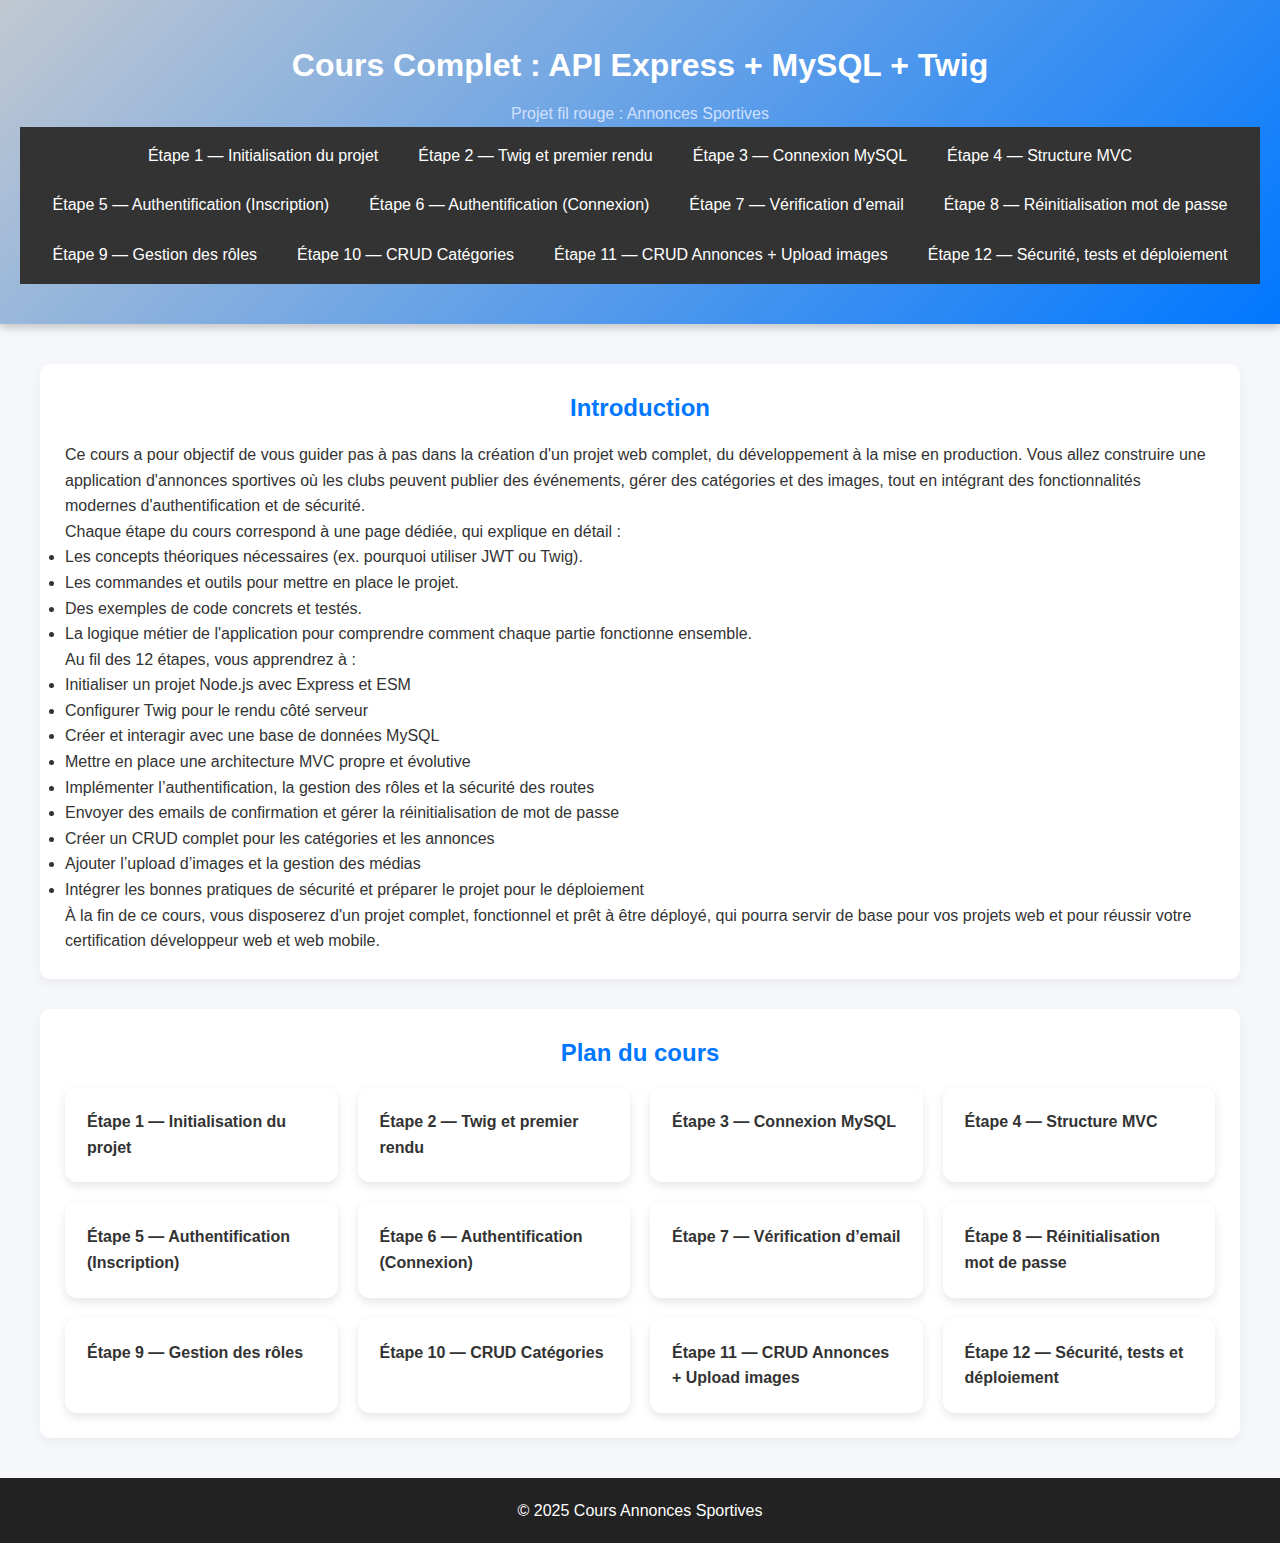
<file: index.html>
<!DOCTYPE html>
<html lang="fr">
<head>
  <meta charset="UTF-8">
  <meta name="viewport" content="width=device-width, initial-scale=1.0">
  <title>Cours Annonces Sportives — Introduction</title>
  <link rel="stylesheet" href="css/style.css">
</head>
<body>
  <header>
    <h1>Cours Complet : API Express + MySQL + Twig</h1>
    <p>Projet fil rouge : Annonces Sportives</p>
    <nav class="navbar">
  <a href="01-initialisation.html">Étape 1 — Initialisation du projet</a>
        <a href="02-twig.html">Étape 2 — Twig et premier rendu</a>
        <a href="03-mysql.html">Étape 3 — Connexion MySQL</a>
        <a href="04-mvc.html">Étape 4 — Structure MVC</a>
        <a href="05-auth-inscription.html">Étape 5 — Authentification (Inscription)</a>
        <a href="06-auth-connexion.html">Étape 6 — Authentification (Connexion)</a>
        <a href="07-verification-email.html">Étape 7 — Vérification d’email</a>
        <a href="08-reset-password.html">Étape 8 — Réinitialisation mot de passe</a>
        <a href="09-gestion-roles.html">Étape 9 — Gestion des rôles</a>
        <a href="10-crud-categories.html">Étape 10 — CRUD Catégories</a>
        <a href="11-crud-annonces.html">Étape 11 — CRUD Annonces + Upload images</a>
        <a href="12-securite-tests-deploiement.html">Étape 12 — Sécurité, tests et déploiement</a>
  </nav>
  </header>

  <main>
    <section class="introduction">
      <h2>Introduction</h2>
      <p>
        Ce cours a pour objectif de vous guider pas à pas dans la création d'un projet web complet,
        du développement à la mise en production. Vous allez construire une application d'annonces
        sportives où les clubs peuvent publier des événements, gérer des catégories et des images,
        tout en intégrant des fonctionnalités modernes d'authentification et de sécurité.
      </p>
      <p>
        Chaque étape du cours correspond à une page dédiée, qui explique en détail :
      </p>
      <ul>
        <li>Les concepts théoriques nécessaires (ex. pourquoi utiliser JWT ou Twig).</li>
        <li>Les commandes et outils pour mettre en place le projet.</li>
        <li>Des exemples de code concrets et testés.</li>
        <li>La logique métier de l'application pour comprendre comment chaque partie fonctionne ensemble.</li>
      </ul>
      <p>
        Au fil des 12 étapes, vous apprendrez à :
      </p>
      <ul>
        <li>Initialiser un projet Node.js avec Express et ESM</li>
        <li>Configurer Twig pour le rendu côté serveur</li>
        <li>Créer et interagir avec une base de données MySQL</li>
        <li>Mettre en place une architecture MVC propre et évolutive</li>
        <li>Implémenter l’authentification, la gestion des rôles et la sécurité des routes</li>
        <li>Envoyer des emails de confirmation et gérer la réinitialisation de mot de passe</li>
        <li>Créer un CRUD complet pour les catégories et les annonces</li>
        <li>Ajouter l’upload d’images et la gestion des médias</li>
        <li>Intégrer les bonnes pratiques de sécurité et préparer le projet pour le déploiement</li>
      </ul>
      <p>
        À la fin de ce cours, vous disposerez d'un projet complet, fonctionnel et prêt à être déployé,
        qui pourra servir de base pour vos projets web et pour réussir votre certification développeur
        web et web mobile.
      </p>
    </section>

    <section class="plan">
      <h2>Plan du cours</h2>
      <div class="grid">
        <a href="01-initialisation.html" class="card">Étape 1 — Initialisation du projet</a>
        <a href="02-twig.html" class="card">Étape 2 — Twig et premier rendu</a>
        <a href="03-mysql.html" class="card">Étape 3 — Connexion MySQL</a>
        <a href="04-mvc.html" class="card">Étape 4 — Structure MVC</a>
        <a href="05-auth-inscription.html" class="card">Étape 5 — Authentification (Inscription)</a>
        <a href="06-auth-connexion.html" class="card">Étape 6 — Authentification (Connexion)</a>
        <a href="07-verification-email.html" class="card">Étape 7 — Vérification d’email</a>
        <a href="08-reset-password.html" class="card">Étape 8 — Réinitialisation mot de passe</a>
        <a href="09-roles.html" class="card">Étape 9 — Gestion des rôles</a>
        <a href="10-crud-categories.html" class="card">Étape 10 — CRUD Catégories</a>
        <a href="11-crud-annonces.html" class="card">Étape 11 — CRUD Annonces + Upload images</a>
        <a href="12-securite-tests-deploiement.html" class="card">Étape 12 — Sécurité, tests et déploiement</a>
      </div>
    </section>
  </main>

  <footer>
    <p>&copy; 2025 Cours Annonces Sportives</p>
  </footer>

  <script src="js/app.js"></script>
</body>
</html>
</file>
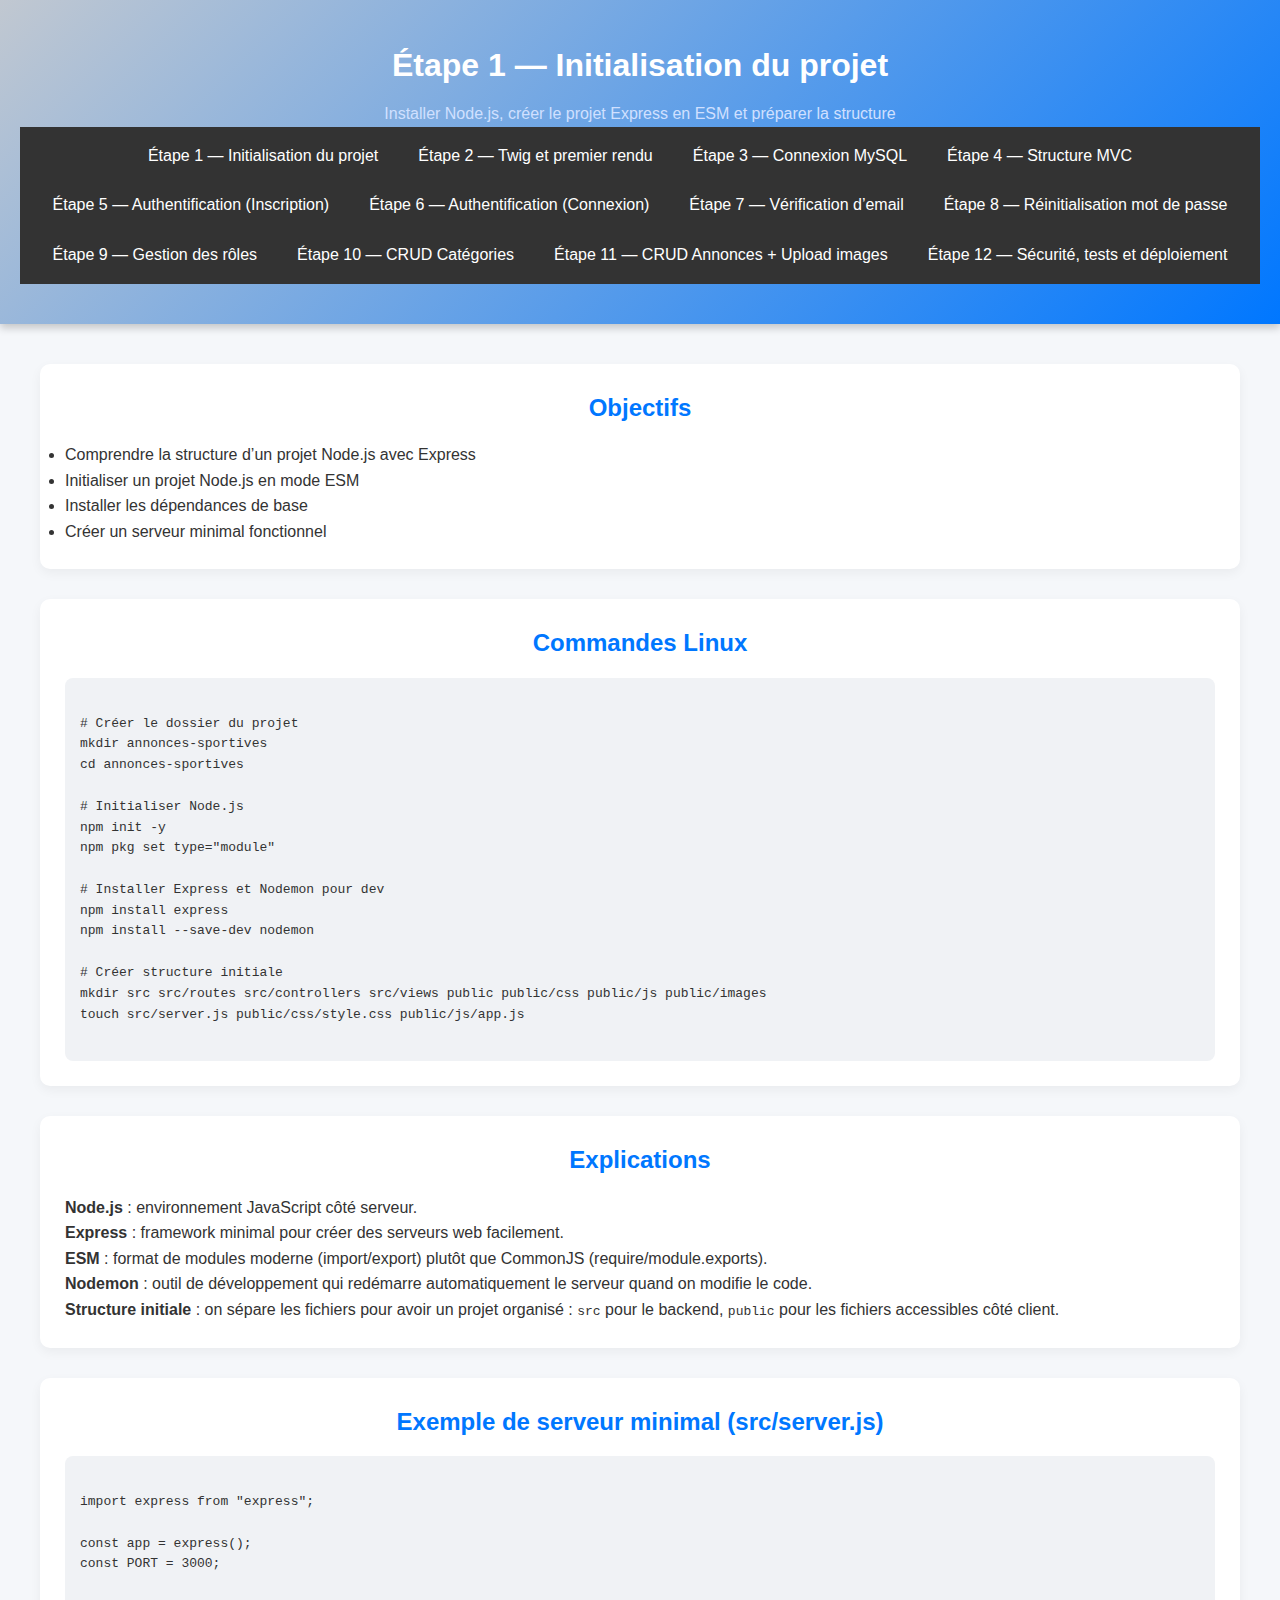
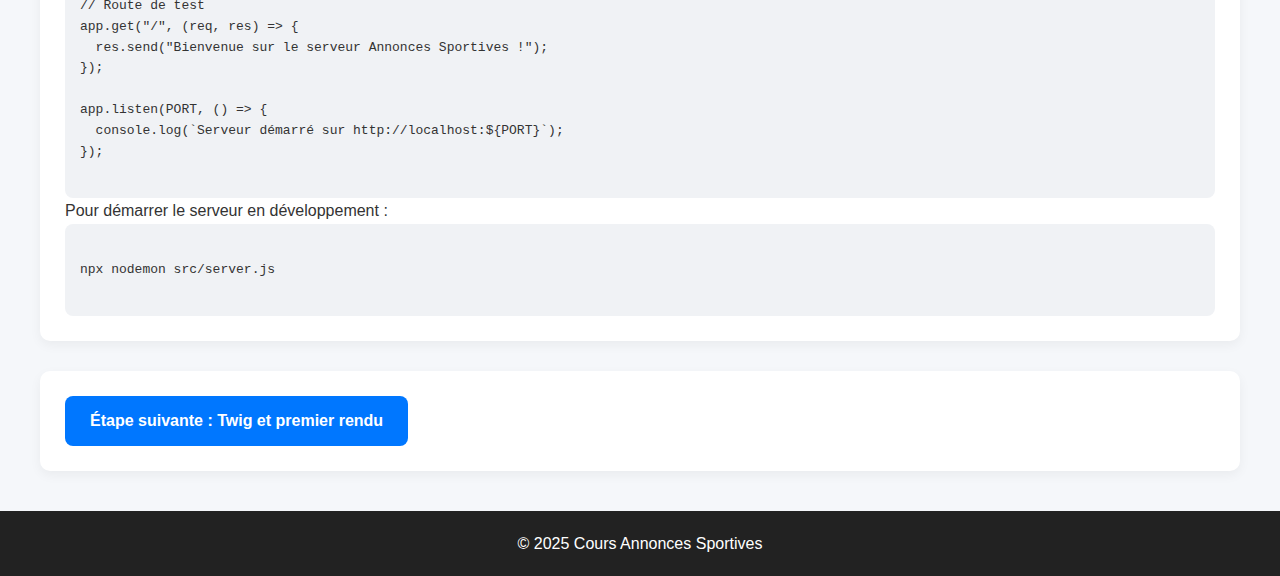
<file: 01-initialisation.html>
<!DOCTYPE html>
<html lang="fr">
<head>
  <meta charset="UTF-8">
  <meta name="viewport" content="width=device-width, initial-scale=1.0">
  <title>Étape 1 — Initialisation du projet</title>
  <link rel="stylesheet" href="css/style.css">
</head>
<body>
  <header>
    <h1>Étape 1 — Initialisation du projet</h1>
    <p>Installer Node.js, créer le projet Express en ESM et préparer la structure</p>
  
  <nav class="navbar">
  <a href="01-initialisation.html">Étape 1 — Initialisation du projet</a>
        <a href="02-twig.html">Étape 2 — Twig et premier rendu</a>
        <a href="03-mysql.html">Étape 3 — Connexion MySQL</a>
        <a href="04-mvc.html">Étape 4 — Structure MVC</a>
        <a href="05-auth-inscription.html">Étape 5 — Authentification (Inscription)</a>
        <a href="06-auth-connexion.html">Étape 6 — Authentification (Connexion)</a>
        <a href="07-verification-email.html">Étape 7 — Vérification d’email</a>
        <a href="08-reset-password.html">Étape 8 — Réinitialisation mot de passe</a>
        <a href="09-gestion-roles.html">Étape 9 — Gestion des rôles</a>
        <a href="10-crud-categories.html">Étape 10 — CRUD Catégories</a>
        <a href="11-crud-annonces.html">Étape 11 — CRUD Annonces + Upload images</a>
        <a href="12-securite-tests-deploiement.html">Étape 12 — Sécurité, tests et déploiement</a>
  </nav></header>

  <main>
    <section class="objectifs">
      <h2>Objectifs</h2>
      <ul>
        <li>Comprendre la structure d’un projet Node.js avec Express</li>
        <li>Initialiser un projet Node.js en mode ESM</li>
        <li>Installer les dépendances de base</li>
        <li>Créer un serveur minimal fonctionnel</li>
      </ul>
    </section>

    <section class="commands">
      <h2>Commandes Linux</h2>
      <pre><code>
# Créer le dossier du projet
mkdir annonces-sportives
cd annonces-sportives

# Initialiser Node.js
npm init -y
npm pkg set type="module"

# Installer Express et Nodemon pour dev
npm install express
npm install --save-dev nodemon

# Créer structure initiale
mkdir src src/routes src/controllers src/views public public/css public/js public/images
touch src/server.js public/css/style.css public/js/app.js
      </code></pre>
    </section>

    <section class="explanation">
      <h2>Explications</h2>
      <p><strong>Node.js</strong> : environnement JavaScript côté serveur.</p>
      <p><strong>Express</strong> : framework minimal pour créer des serveurs web facilement.</p>
      <p><strong>ESM</strong> : format de modules moderne (import/export) plutôt que CommonJS (require/module.exports).</p>
      <p><strong>Nodemon</strong> : outil de développement qui redémarre automatiquement le serveur quand on modifie le code.</p>
      <p><strong>Structure initiale</strong> : on sépare les fichiers pour avoir un projet organisé : <code>src</code> pour le backend, <code>public</code> pour les fichiers accessibles côté client.</p>
    </section>

    <section class="example">
      <h2>Exemple de serveur minimal (src/server.js)</h2>
      <pre><code>
import express from "express";

const app = express();
const PORT = 3000;

// Route de test
app.get("/", (req, res) => {
  res.send("Bienvenue sur le serveur Annonces Sportives !");
});

app.listen(PORT, () => {
  console.log(`Serveur démarré sur http://localhost:${PORT}`);
});
      </code></pre>
      <p>Pour démarrer le serveur en développement :</p>
      <pre><code>
npx nodemon src/server.js
      </code></pre>
    </section>

    <section class="next-step">
      <a href="02-twig.html" class="btn">Étape suivante : Twig et premier rendu</a>
    </section>
  </main>

  <footer>
    <p>&copy; 2025 Cours Annonces Sportives</p>
  </footer>

  <script src="js/app.js"></script>
</body>
</html>
</file>
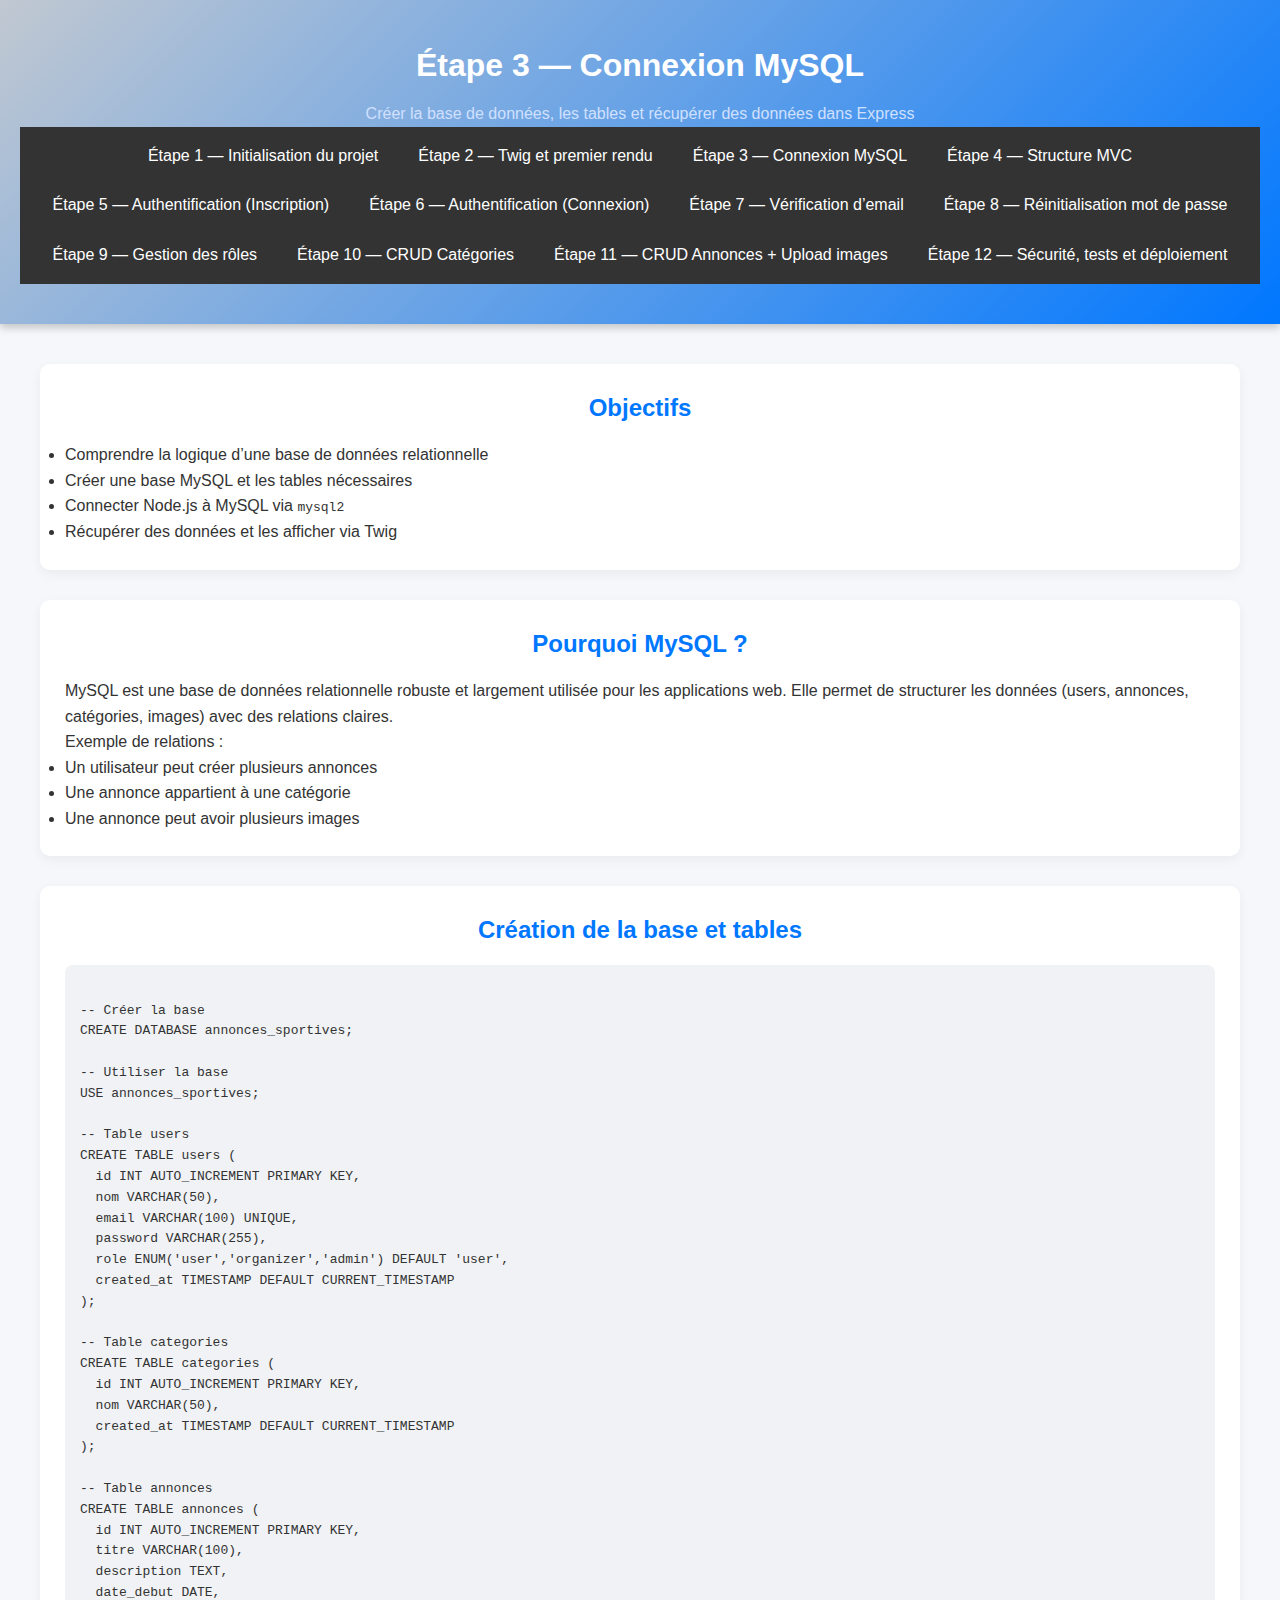
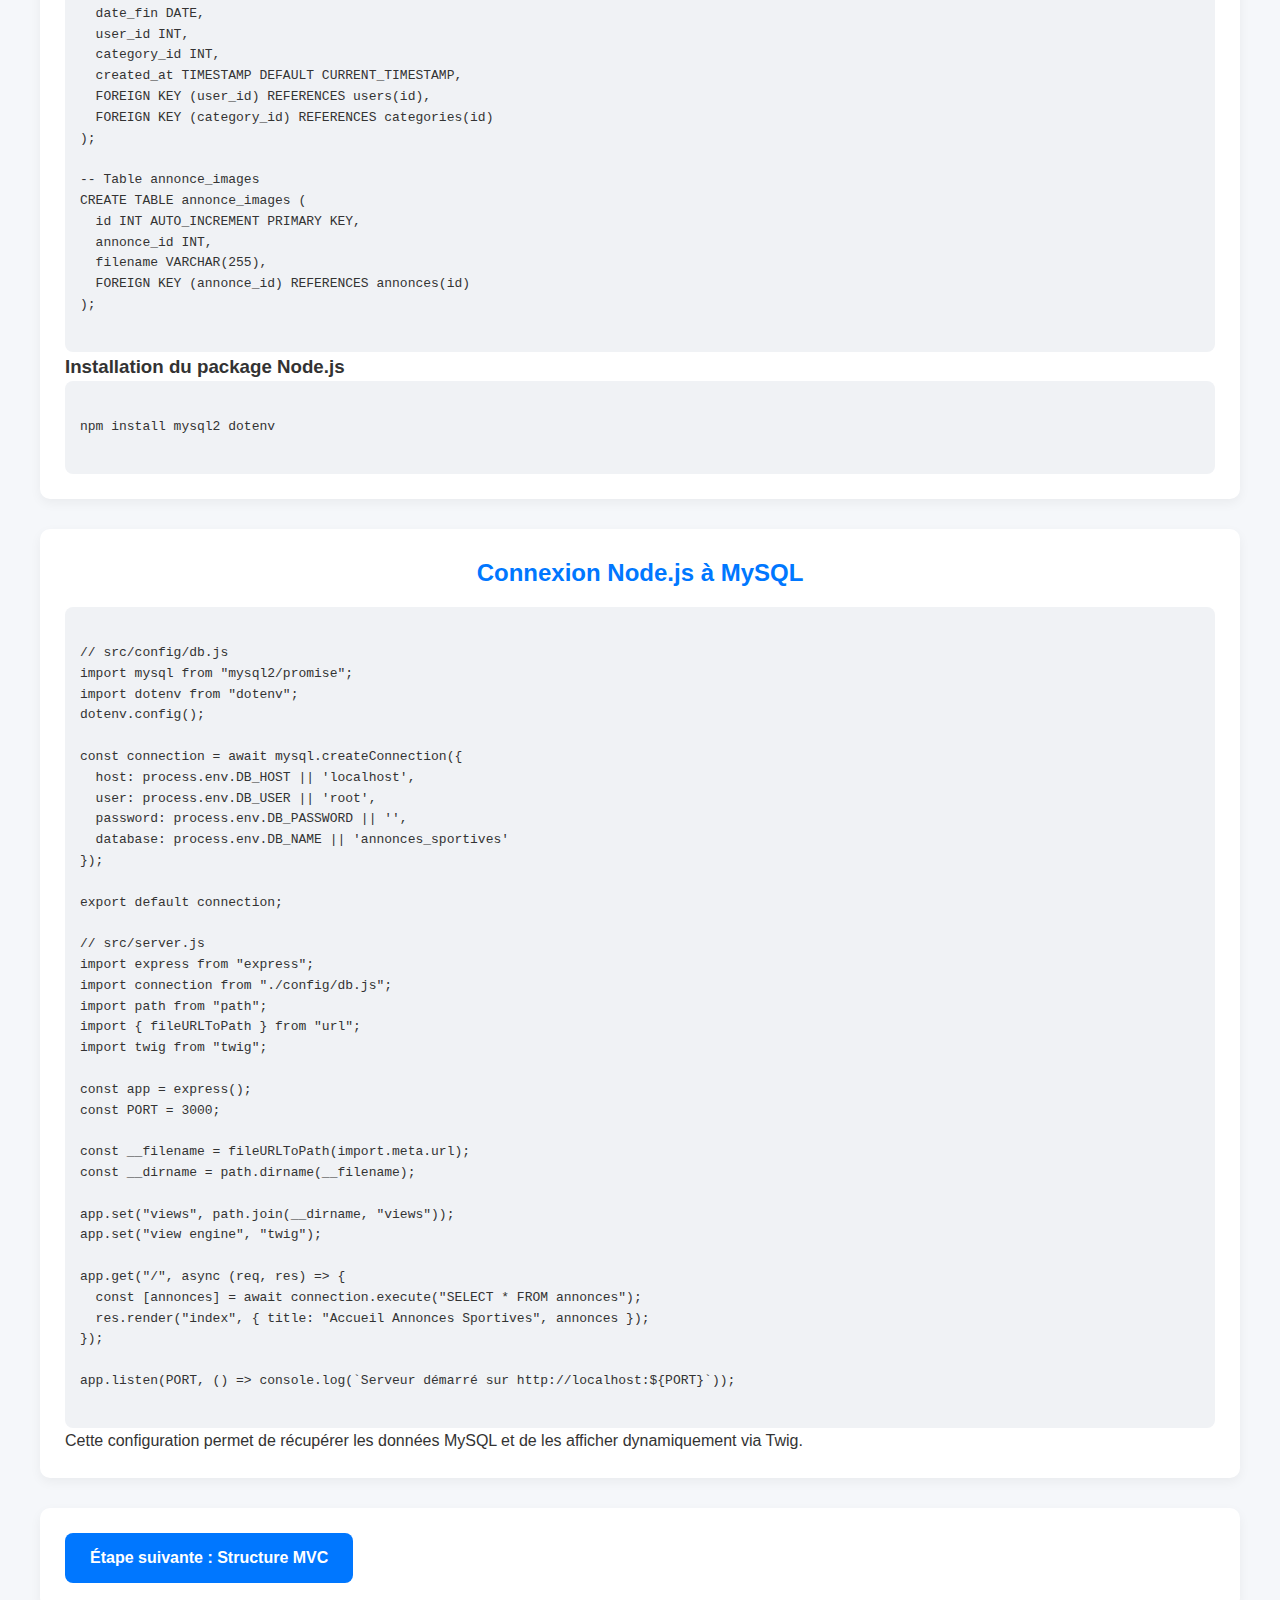
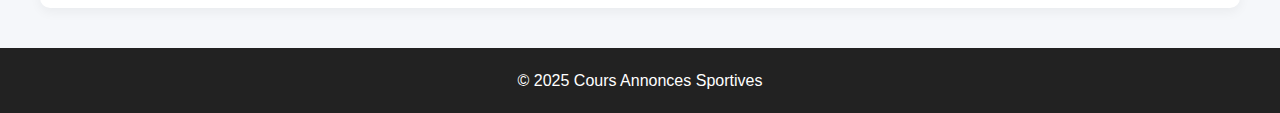
<file: 03-mysql.html>
<!DOCTYPE html>
<html lang="fr">
<head>
  <meta charset="UTF-8">
  <meta name="viewport" content="width=device-width, initial-scale=1.0">
  <title>Étape 3 — Connexion MySQL</title>
  <link rel="stylesheet" href="css/style.css">
</head>
<body>
  <header>
    <h1>Étape 3 — Connexion MySQL</h1>
    <p>Créer la base de données, les tables et récupérer des données dans Express</p>
  <nav class="navbar">
  <a href="01-initialisation.html">Étape 1 — Initialisation du projet</a>
        <a href="02-twig.html">Étape 2 — Twig et premier rendu</a>
        <a href="03-mysql.html">Étape 3 — Connexion MySQL</a>
        <a href="04-mvc.html">Étape 4 — Structure MVC</a>
        <a href="05-auth-inscription.html">Étape 5 — Authentification (Inscription)</a>
        <a href="06-auth-connexion.html">Étape 6 — Authentification (Connexion)</a>
        <a href="07-verification-email.html">Étape 7 — Vérification d’email</a>
        <a href="08-reset-password.html">Étape 8 — Réinitialisation mot de passe</a>
        <a href="09-gestion-roles.html">Étape 9 — Gestion des rôles</a>
        <a href="10-crud-categories.html">Étape 10 — CRUD Catégories</a>
        <a href="11-crud-annonces.html">Étape 11 — CRUD Annonces + Upload images</a>
        <a href="12-securite-tests-deploiement.html">Étape 12 — Sécurité, tests et déploiement</a>
  </nav>
</header>

  <main>
    <section class="objectifs">
      <h2>Objectifs</h2>
      <ul>
        <li>Comprendre la logique d’une base de données relationnelle</li>
        <li>Créer une base MySQL et les tables nécessaires</li>
        <li>Connecter Node.js à MySQL via <code>mysql2</code></li>
        <li>Récupérer des données et les afficher via Twig</li>
      </ul>
    </section>

    <section class="explanation">
      <h2>Pourquoi MySQL ?</h2>
      <p>
        MySQL est une base de données relationnelle robuste et largement utilisée pour les applications web. 
        Elle permet de structurer les données (users, annonces, catégories, images) avec des relations claires.
      </p>
      <p>
        Exemple de relations :
      </p>
      <ul>
        <li>Un utilisateur peut créer plusieurs annonces</li>
        <li>Une annonce appartient à une catégorie</li>
        <li>Une annonce peut avoir plusieurs images</li>
      </ul>
    </section>

    <section class="commands">
      <h2>Création de la base et tables</h2>
      <pre><code>
-- Créer la base
CREATE DATABASE annonces_sportives;

-- Utiliser la base
USE annonces_sportives;

-- Table users
CREATE TABLE users (
  id INT AUTO_INCREMENT PRIMARY KEY,
  nom VARCHAR(50),
  email VARCHAR(100) UNIQUE,
  password VARCHAR(255),
  role ENUM('user','organizer','admin') DEFAULT 'user',
  created_at TIMESTAMP DEFAULT CURRENT_TIMESTAMP
);

-- Table categories
CREATE TABLE categories (
  id INT AUTO_INCREMENT PRIMARY KEY,
  nom VARCHAR(50),
  created_at TIMESTAMP DEFAULT CURRENT_TIMESTAMP
);

-- Table annonces
CREATE TABLE annonces (
  id INT AUTO_INCREMENT PRIMARY KEY,
  titre VARCHAR(100),
  description TEXT,
  date_debut DATE,
  date_fin DATE,
  user_id INT,
  category_id INT,
  created_at TIMESTAMP DEFAULT CURRENT_TIMESTAMP,
  FOREIGN KEY (user_id) REFERENCES users(id),
  FOREIGN KEY (category_id) REFERENCES categories(id)
);

-- Table annonce_images
CREATE TABLE annonce_images (
  id INT AUTO_INCREMENT PRIMARY KEY,
  annonce_id INT,
  filename VARCHAR(255),
  FOREIGN KEY (annonce_id) REFERENCES annonces(id)
);
      </code></pre>

      <h3>Installation du package Node.js</h3>
      <pre><code>
npm install mysql2 dotenv
      </code></pre>
    </section>

    <section class="example">
      <h2>Connexion Node.js à MySQL</h2>
      <pre><code>
// src/config/db.js
import mysql from "mysql2/promise";
import dotenv from "dotenv";
dotenv.config();

const connection = await mysql.createConnection({
  host: process.env.DB_HOST || 'localhost',
  user: process.env.DB_USER || 'root',
  password: process.env.DB_PASSWORD || '',
  database: process.env.DB_NAME || 'annonces_sportives'
});

export default connection;

// src/server.js
import express from "express";
import connection from "./config/db.js";
import path from "path";
import { fileURLToPath } from "url";
import twig from "twig";

const app = express();
const PORT = 3000;

const __filename = fileURLToPath(import.meta.url);
const __dirname = path.dirname(__filename);

app.set("views", path.join(__dirname, "views"));
app.set("view engine", "twig");

app.get("/", async (req, res) => {
  const [annonces] = await connection.execute("SELECT * FROM annonces");
  res.render("index", { title: "Accueil Annonces Sportives", annonces });
});

app.listen(PORT, () => console.log(`Serveur démarré sur http://localhost:${PORT}`));
      </code></pre>

      <p>Cette configuration permet de récupérer les données MySQL et de les afficher dynamiquement via Twig.</p>
    </section>

    <section class="next-step">
      <a href="04-mvc.html" class="btn">Étape suivante : Structure MVC</a>
    </section>
  </main>

  <footer>
    <p>&copy; 2025 Cours Annonces Sportives</p>
  </footer>

  <script src="js/app.js"></script>
</body>
</html>
</file>
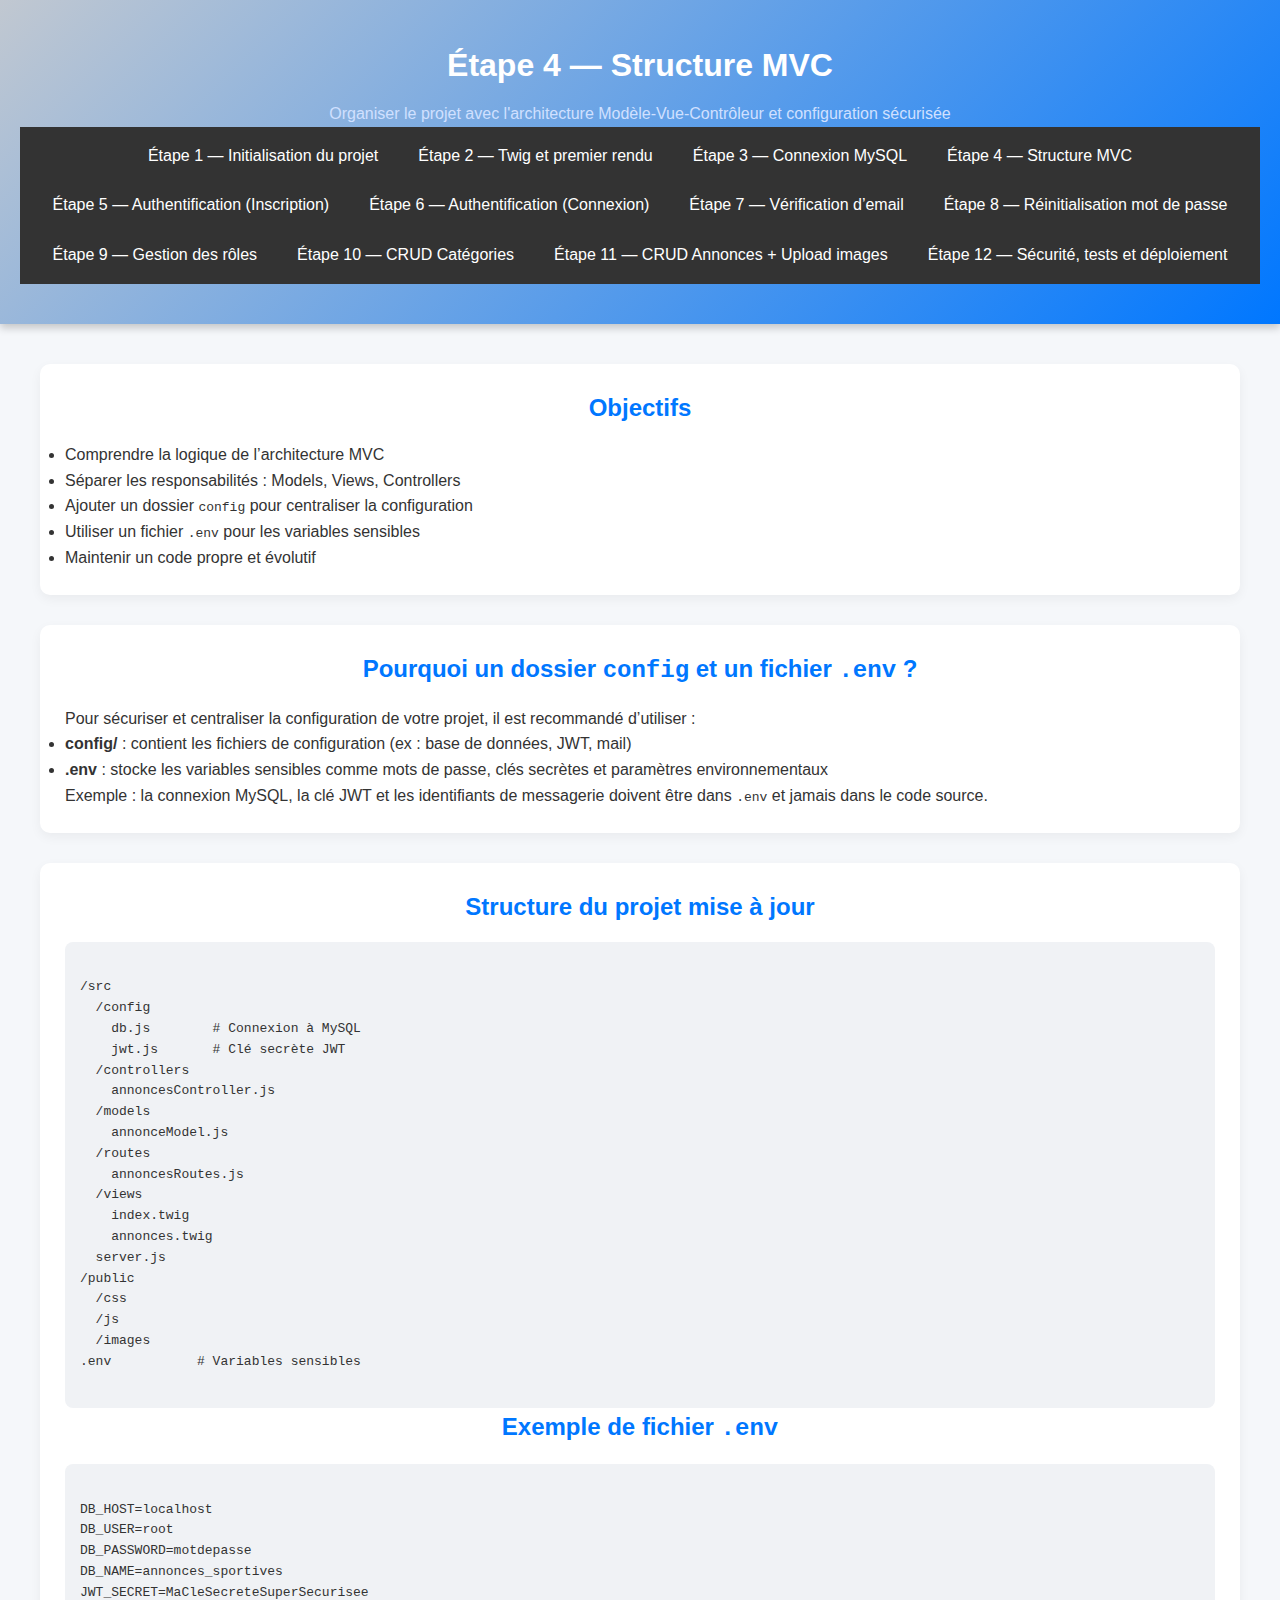
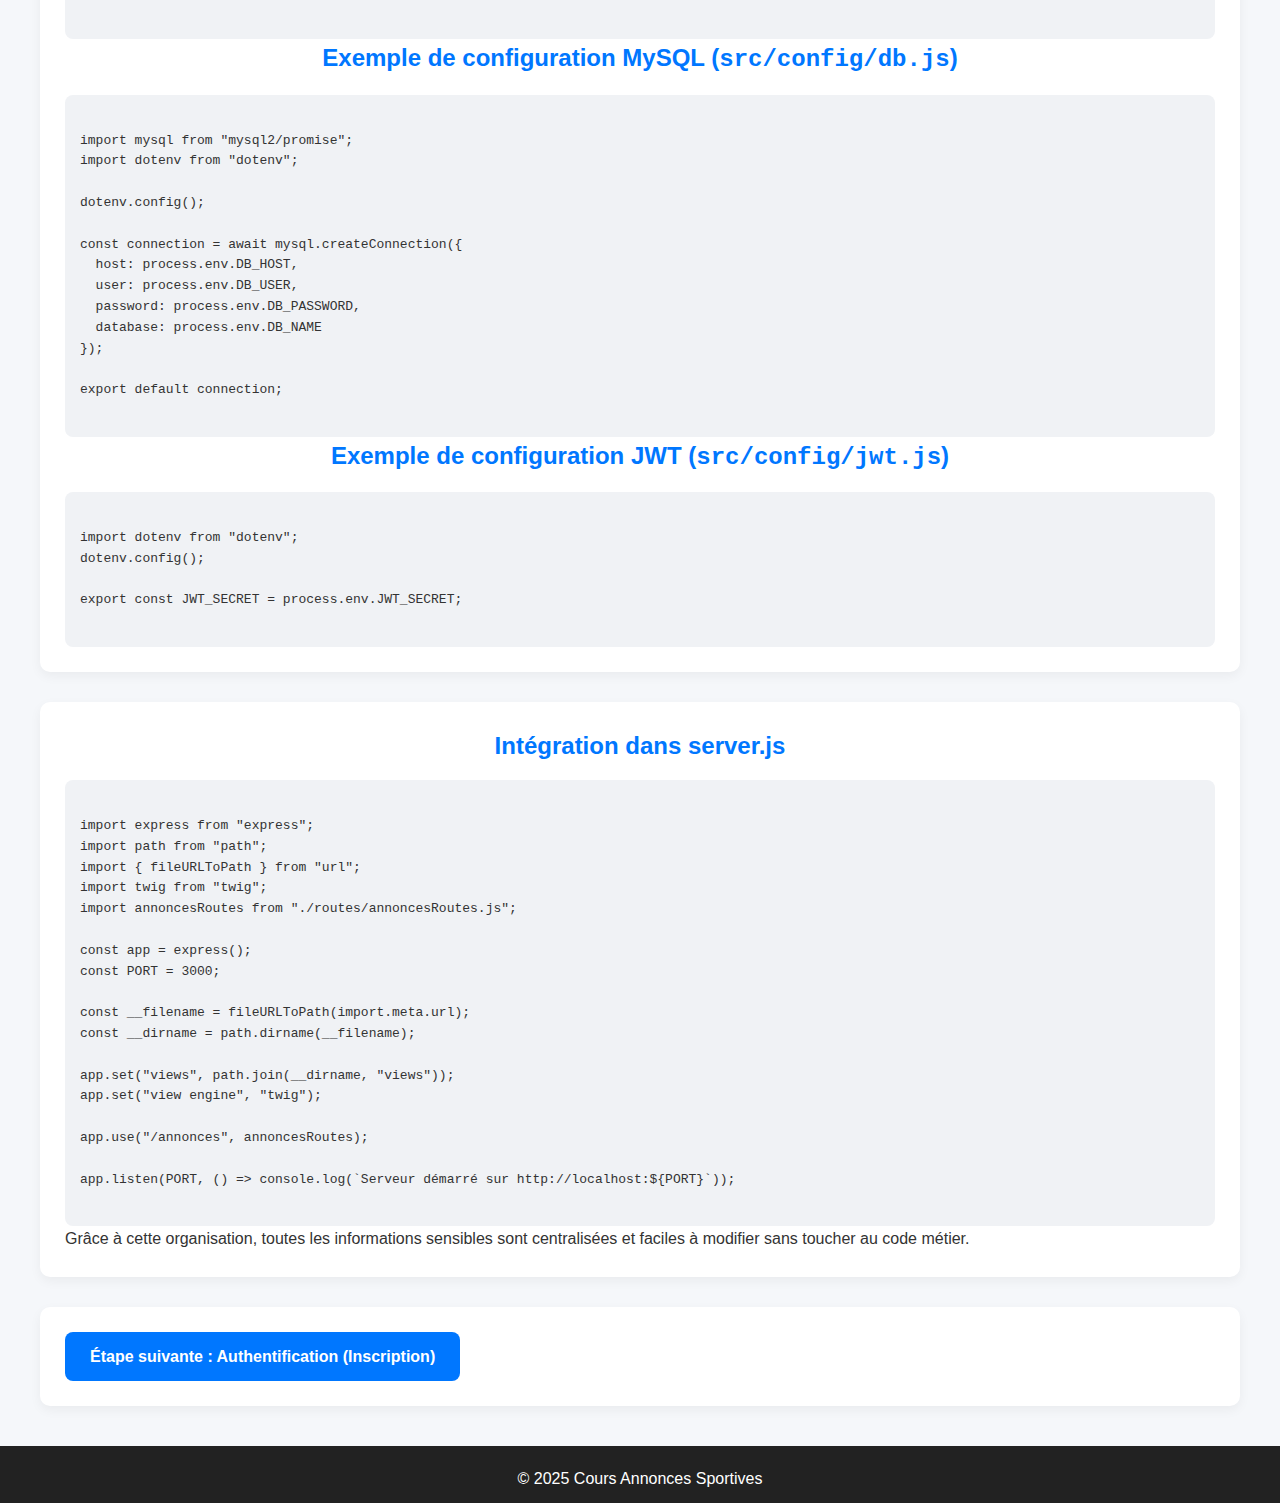
<file: 04-mvc.html>
<!DOCTYPE html>
<html lang="fr">
<head>
  <meta charset="UTF-8">
  <meta name="viewport" content="width=device-width, initial-scale=1.0">
  <title>Étape 4 — Structure MVC</title>
  <link rel="stylesheet" href="css/style.css">
</head>
<body>
  <header>
    <h1>Étape 4 — Structure MVC</h1>
    <p>Organiser le projet avec l'architecture Modèle-Vue-Contrôleur et configuration sécurisée</p>
  <nav class="navbar">
  <a href="01-initialisation.html">Étape 1 — Initialisation du projet</a>
        <a href="02-twig.html">Étape 2 — Twig et premier rendu</a>
        <a href="03-mysql.html">Étape 3 — Connexion MySQL</a>
        <a href="04-mvc.html">Étape 4 — Structure MVC</a>
        <a href="05-auth-inscription.html">Étape 5 — Authentification (Inscription)</a>
        <a href="06-auth-connexion.html">Étape 6 — Authentification (Connexion)</a>
        <a href="07-verification-email.html">Étape 7 — Vérification d’email</a>
        <a href="08-reset-password.html">Étape 8 — Réinitialisation mot de passe</a>
        <a href="09-gestion-roles.html">Étape 9 — Gestion des rôles</a>
        <a href="10-crud-categories.html">Étape 10 — CRUD Catégories</a>
        <a href="11-crud-annonces.html">Étape 11 — CRUD Annonces + Upload images</a>
        <a href="12-securite-tests-deploiement.html">Étape 12 — Sécurité, tests et déploiement</a>
  </nav>
</header>

  <main>
    <section class="objectifs">
      <h2>Objectifs</h2>
      <ul>
        <li>Comprendre la logique de l’architecture MVC</li>
        <li>Séparer les responsabilités : Models, Views, Controllers</li>
        <li>Ajouter un dossier <code>config</code> pour centraliser la configuration</li>
        <li>Utiliser un fichier <code>.env</code> pour les variables sensibles</li>
        <li>Maintenir un code propre et évolutif</li>
      </ul>
    </section>

    <section class="explanation">
      <h2>Pourquoi un dossier <code>config</code> et un fichier <code>.env</code> ?</h2>
      <p>
        Pour sécuriser et centraliser la configuration de votre projet, il est recommandé d’utiliser :
      </p>
      <ul>
        <li><strong>config/</strong> : contient les fichiers de configuration (ex : base de données, JWT, mail)</li>
        <li><strong>.env</strong> : stocke les variables sensibles comme mots de passe, clés secrètes et paramètres environnementaux</li>
      </ul>
      <p>
        Exemple : la connexion MySQL, la clé JWT et les identifiants de messagerie doivent être dans <code>.env</code> et jamais dans le code source.
      </p>
    </section>

    <section class="commands">
      <h2>Structure du projet mise à jour</h2>
      <pre><code>
/src
  /config
    db.js        # Connexion à MySQL
    jwt.js       # Clé secrète JWT
  /controllers
    annoncesController.js
  /models
    annonceModel.js
  /routes
    annoncesRoutes.js
  /views
    index.twig
    annonces.twig
  server.js
/public
  /css
  /js
  /images
.env           # Variables sensibles
      </code></pre>

      <h2>Exemple de fichier <code>.env</code></h2>
      <pre><code>
DB_HOST=localhost
DB_USER=root
DB_PASSWORD=motdepasse
DB_NAME=annonces_sportives
JWT_SECRET=MaCleSecreteSuperSecurisee
      </code></pre>

      <h2>Exemple de configuration MySQL (<code>src/config/db.js</code>)</h2>
      <pre><code>
import mysql from "mysql2/promise";
import dotenv from "dotenv";

dotenv.config();

const connection = await mysql.createConnection({
  host: process.env.DB_HOST,
  user: process.env.DB_USER,
  password: process.env.DB_PASSWORD,
  database: process.env.DB_NAME
});

export default connection;
      </code></pre>

      <h2>Exemple de configuration JWT (<code>src/config/jwt.js</code>)</h2>
      <pre><code>
import dotenv from "dotenv";
dotenv.config();

export const JWT_SECRET = process.env.JWT_SECRET;
      </code></pre>
    </section>

    <section class="example">
      <h2>Intégration dans server.js</h2>
      <pre><code>
import express from "express";
import path from "path";
import { fileURLToPath } from "url";
import twig from "twig";
import annoncesRoutes from "./routes/annoncesRoutes.js";

const app = express();
const PORT = 3000;

const __filename = fileURLToPath(import.meta.url);
const __dirname = path.dirname(__filename);

app.set("views", path.join(__dirname, "views"));
app.set("view engine", "twig");

app.use("/annonces", annoncesRoutes);

app.listen(PORT, () => console.log(`Serveur démarré sur http://localhost:${PORT}`));
      </code></pre>
      <p>
        Grâce à cette organisation, toutes les informations sensibles sont centralisées et faciles à modifier sans toucher au code métier.
      </p>
    </section>

    <section class="next-step">
      <a href="05-auth-inscription.html" class="btn">Étape suivante : Authentification (Inscription)</a>
    </section>
  </main>

  <footer>
    <p>&copy; 2025 Cours Annonces Sportives</p>
  </footer>

  <script src="js/app.js"></script>
</body>
</html>
</file>
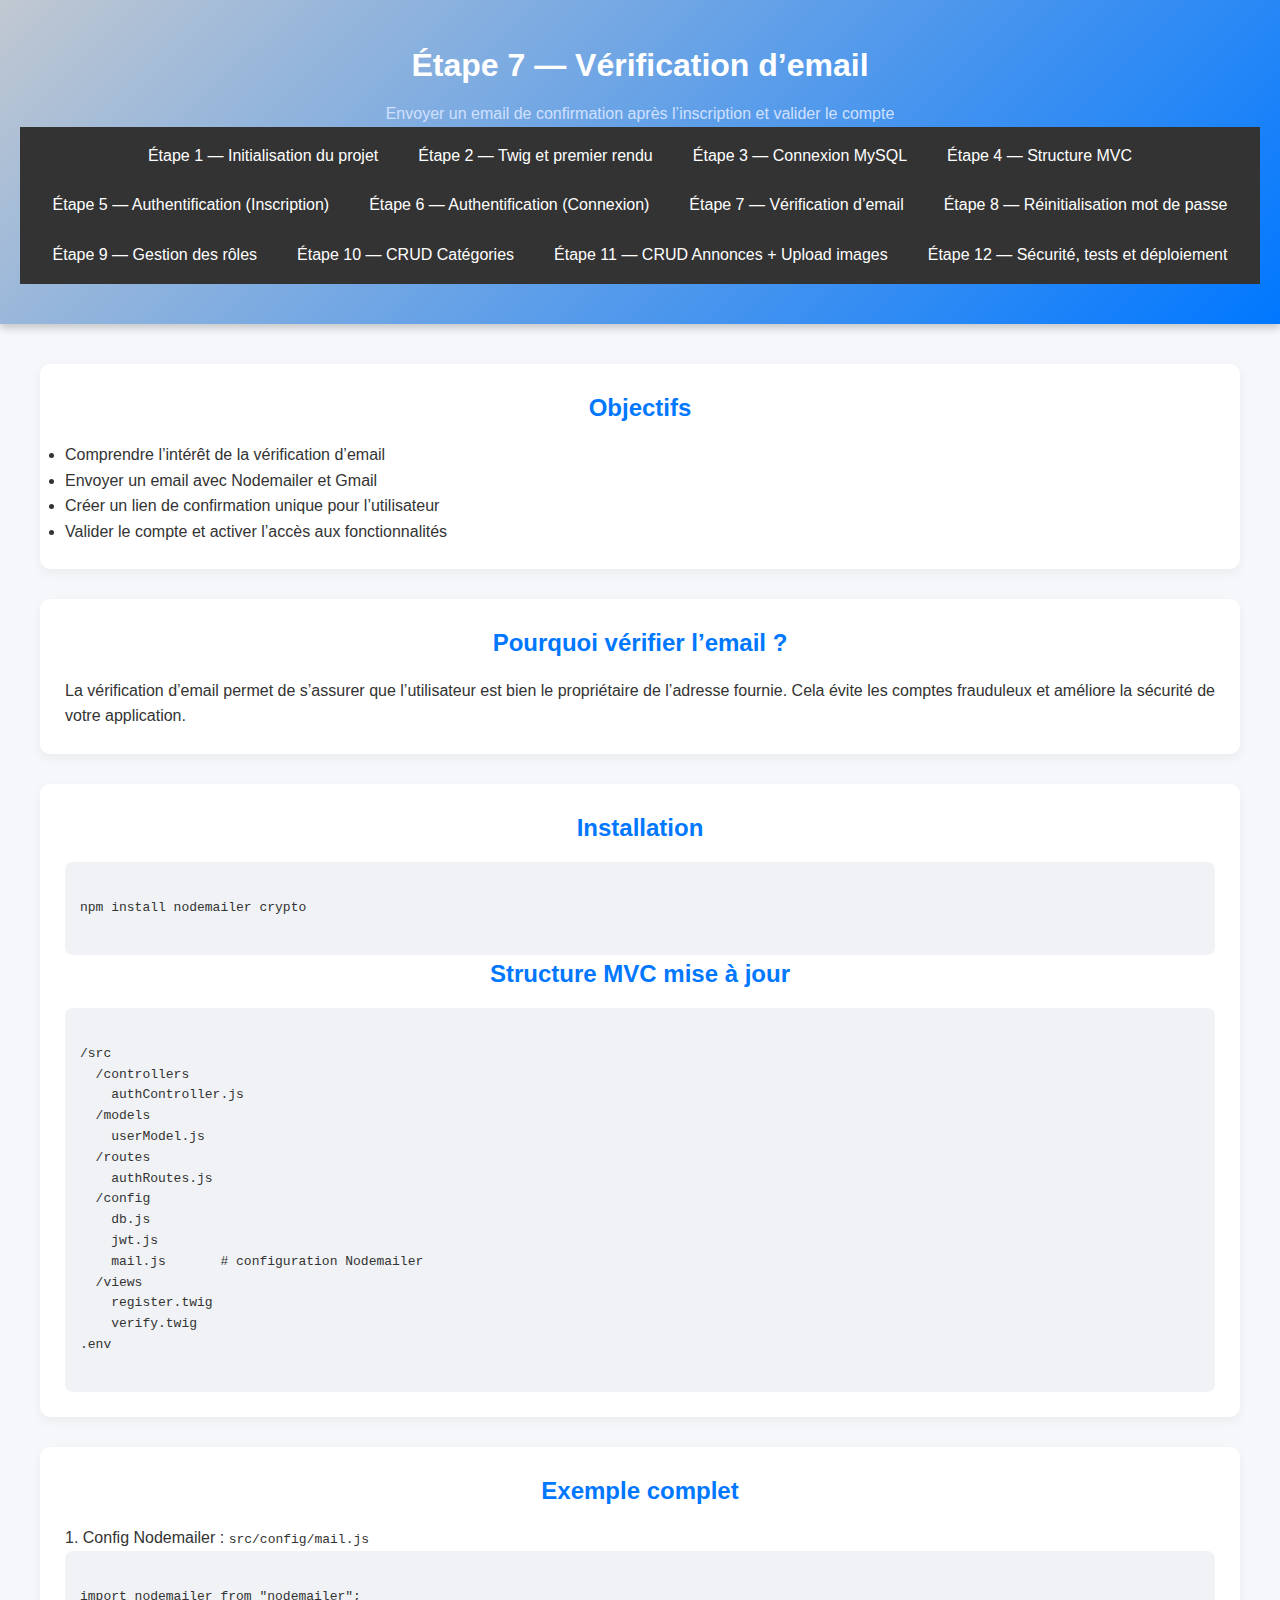
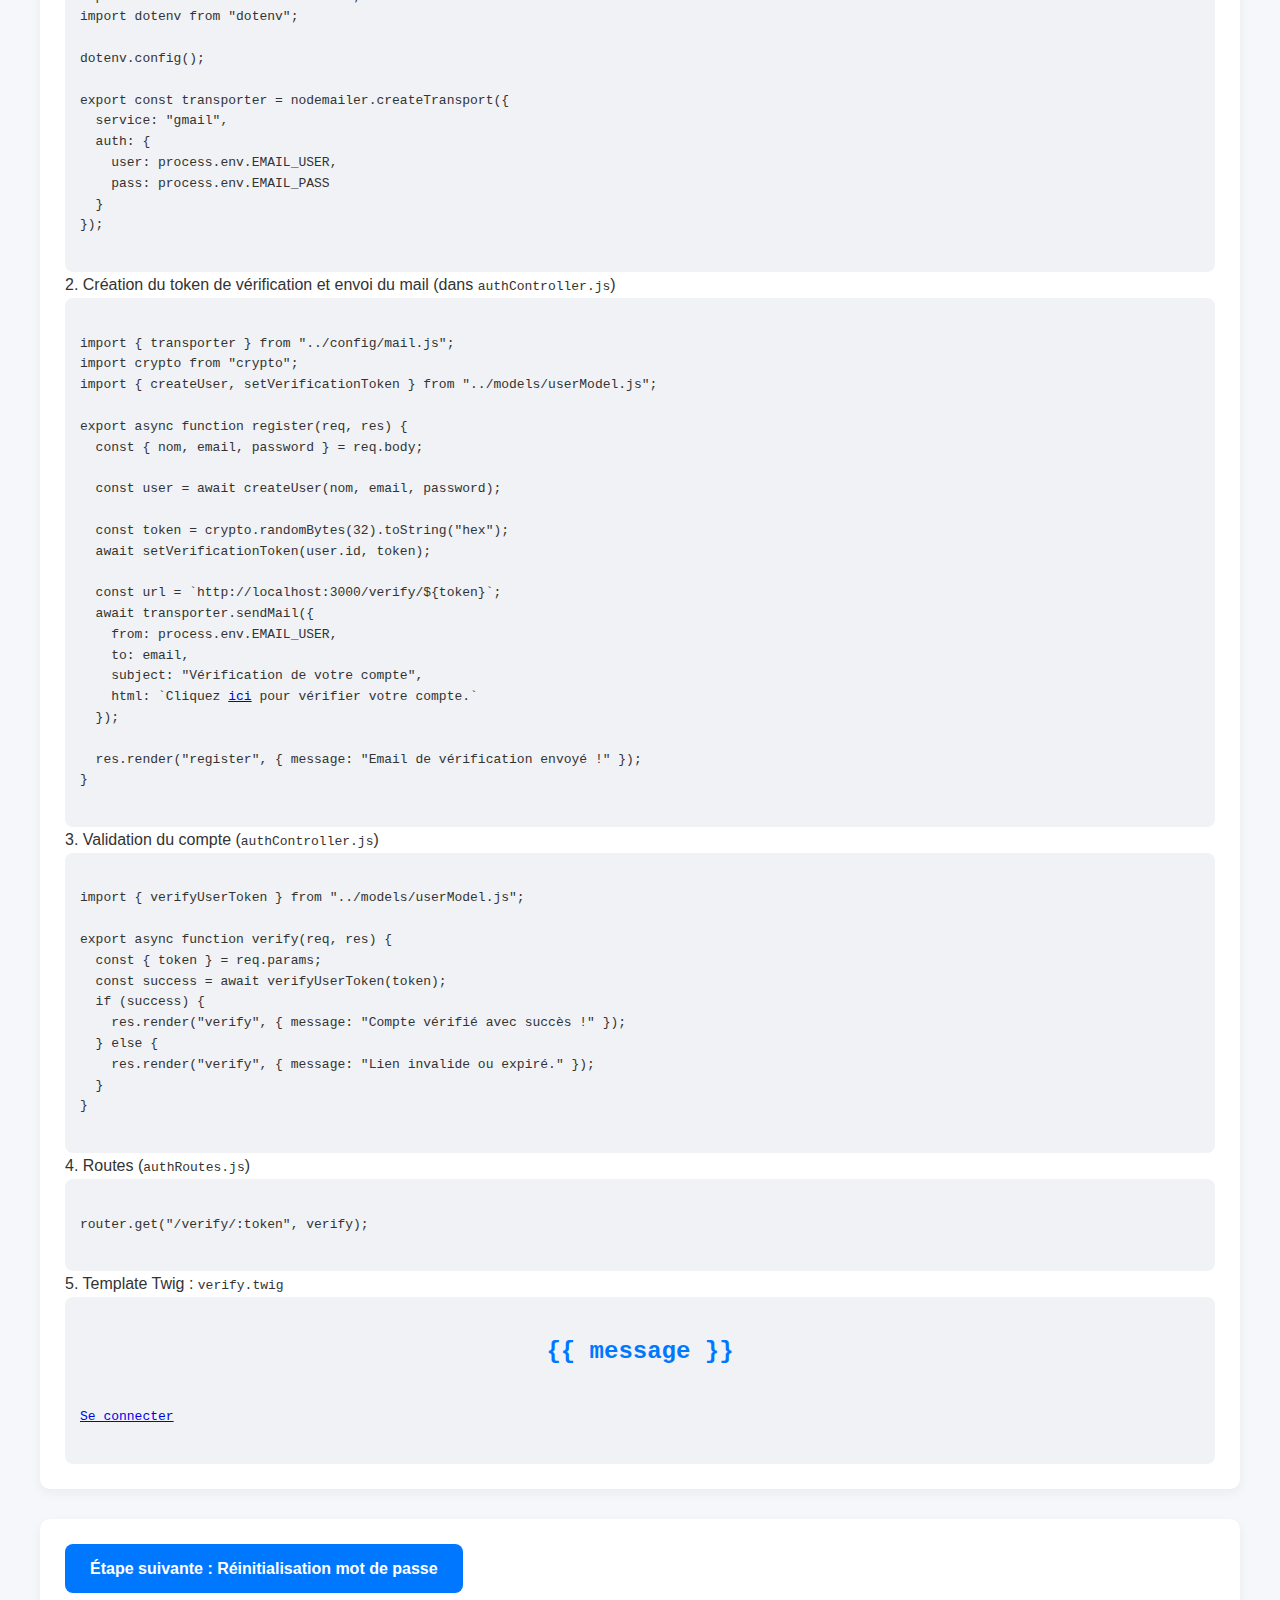
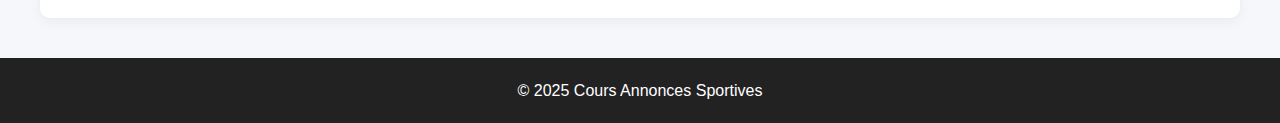
<file: 06-auth-connexion.html>
<!DOCTYPE html>
<html lang="fr">
<head>
  <meta charset="UTF-8">
  <meta name="viewport" content="width=device-width, initial-scale=1.0">
  <title>Étape 7 — Vérification d’email</title>
  <link rel="stylesheet" href="css/style.css">
</head>
<body>
  <header>
    <h1>Étape 7 — Vérification d’email</h1>
    <p>Envoyer un email de confirmation après l’inscription et valider le compte</p>
  <nav class="navbar">
  <a href="01-initialisation.html">Étape 1 — Initialisation du projet</a>
        <a href="02-twig.html">Étape 2 — Twig et premier rendu</a>
        <a href="03-mysql.html">Étape 3 — Connexion MySQL</a>
        <a href="04-mvc.html">Étape 4 — Structure MVC</a>
        <a href="05-auth-inscription.html">Étape 5 — Authentification (Inscription)</a>
        <a href="06-auth-connexion.html">Étape 6 — Authentification (Connexion)</a>
        <a href="07-verification-email.html">Étape 7 — Vérification d’email</a>
        <a href="08-reset-password.html">Étape 8 — Réinitialisation mot de passe</a>
        <a href="09-gestion-roles.html">Étape 9 — Gestion des rôles</a>
        <a href="10-crud-categories.html">Étape 10 — CRUD Catégories</a>
        <a href="11-crud-annonces.html">Étape 11 — CRUD Annonces + Upload images</a>
        <a href="12-securite-tests-deploiement.html">Étape 12 — Sécurité, tests et déploiement</a>
  </nav>  
</header>

  <main>
    <section class="objectifs">
      <h2>Objectifs</h2>
      <ul>
        <li>Comprendre l’intérêt de la vérification d’email</li>
        <li>Envoyer un email avec Nodemailer et Gmail</li>
        <li>Créer un lien de confirmation unique pour l’utilisateur</li>
        <li>Valider le compte et activer l’accès aux fonctionnalités</li>
      </ul>
    </section>

    <section class="explanation">
      <h2>Pourquoi vérifier l’email ?</h2>
      <p>
        La vérification d’email permet de s’assurer que l’utilisateur est bien le propriétaire de l’adresse fournie. 
        Cela évite les comptes frauduleux et améliore la sécurité de votre application.
      </p>
    </section>

    <section class="commands">
      <h2>Installation</h2>
      <pre><code>
npm install nodemailer crypto
      </code></pre>

      <h2>Structure MVC mise à jour</h2>
      <pre><code>
/src
  /controllers
    authController.js
  /models
    userModel.js
  /routes
    authRoutes.js
  /config
    db.js
    jwt.js
    mail.js       # configuration Nodemailer
  /views
    register.twig
    verify.twig
.env
      </code></pre>
    </section>

    <section class="example">
      <h2>Exemple complet</h2>

      <p>1. Config Nodemailer : <code>src/config/mail.js</code></p>
      <pre><code>
import nodemailer from "nodemailer";
import dotenv from "dotenv";

dotenv.config();

export const transporter = nodemailer.createTransport({
  service: "gmail",
  auth: {
    user: process.env.EMAIL_USER,
    pass: process.env.EMAIL_PASS
  }
});
      </code></pre>

      <p>2. Création du token de vérification et envoi du mail (dans <code>authController.js</code>)</p>
      <pre><code>
import { transporter } from "../config/mail.js";
import crypto from "crypto";
import { createUser, setVerificationToken } from "../models/userModel.js";

export async function register(req, res) {
  const { nom, email, password } = req.body;

  const user = await createUser(nom, email, password);
  
  const token = crypto.randomBytes(32).toString("hex");
  await setVerificationToken(user.id, token);

  const url = `http://localhost:3000/verify/${token}`;
  await transporter.sendMail({
    from: process.env.EMAIL_USER,
    to: email,
    subject: "Vérification de votre compte",
    html: `Cliquez <a href="${url}">ici</a> pour vérifier votre compte.`
  });

  res.render("register", { message: "Email de vérification envoyé !" });
}
      </code></pre>

      <p>3. Validation du compte (<code>authController.js</code>)</p>
      <pre><code>
import { verifyUserToken } from "../models/userModel.js";

export async function verify(req, res) {
  const { token } = req.params;
  const success = await verifyUserToken(token);
  if (success) {
    res.render("verify", { message: "Compte vérifié avec succès !" });
  } else {
    res.render("verify", { message: "Lien invalide ou expiré." });
  }
}
      </code></pre>

      <p>4. Routes (<code>authRoutes.js</code>)</p>
      <pre><code>
router.get("/verify/:token", verify);
      </code></pre>

      <p>5. Template Twig : <code>verify.twig</code></p>
      <pre><code>
<h2>{{ message }}</h2>
<a href="/login">Se connecter</a>
      </code></pre>
    </section>

    <section class="next-step">
      <a href="08-reset-password.html" class="btn">Étape suivante : Réinitialisation mot de passe</a>
    </section>
  </main>

  <footer>
    <p>&copy; 2025 Cours Annonces Sportives</p>
  </footer>

  <script src="js/app.js"></script>
</body>
</html>
</file>
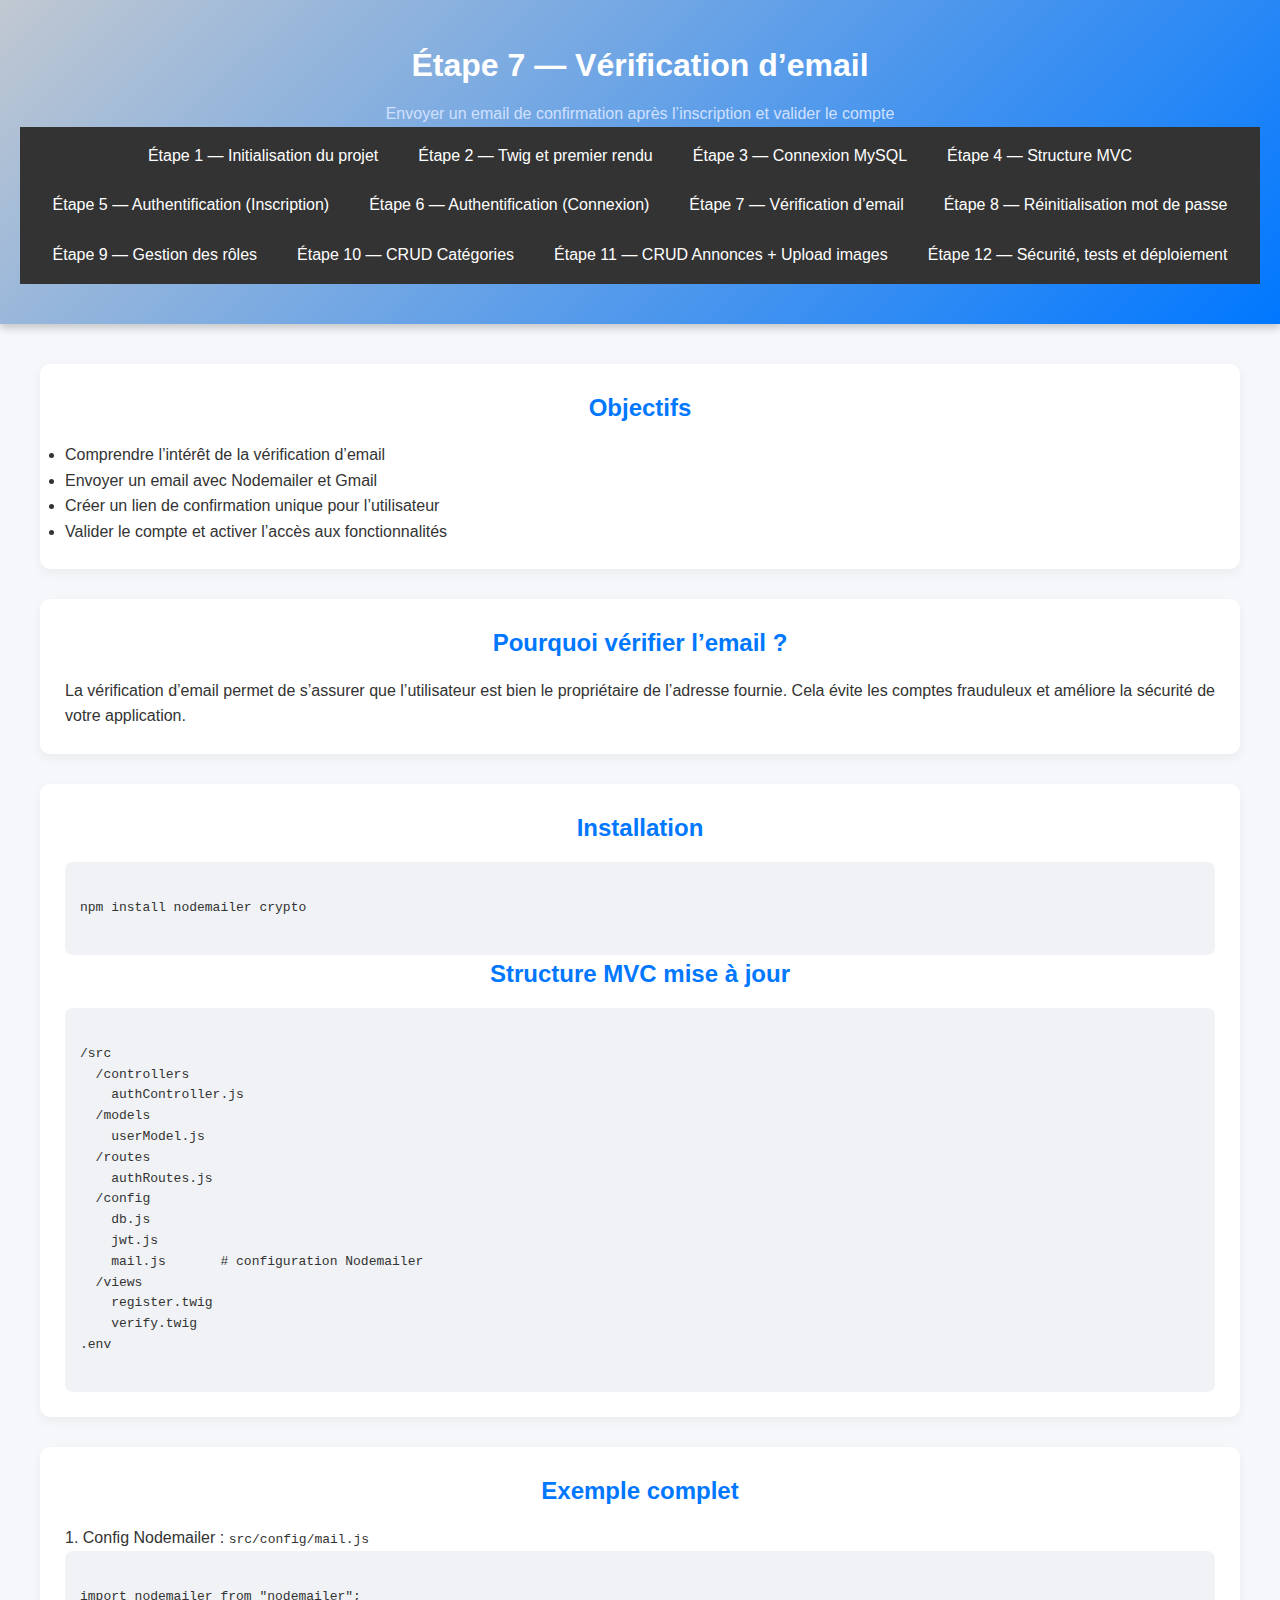
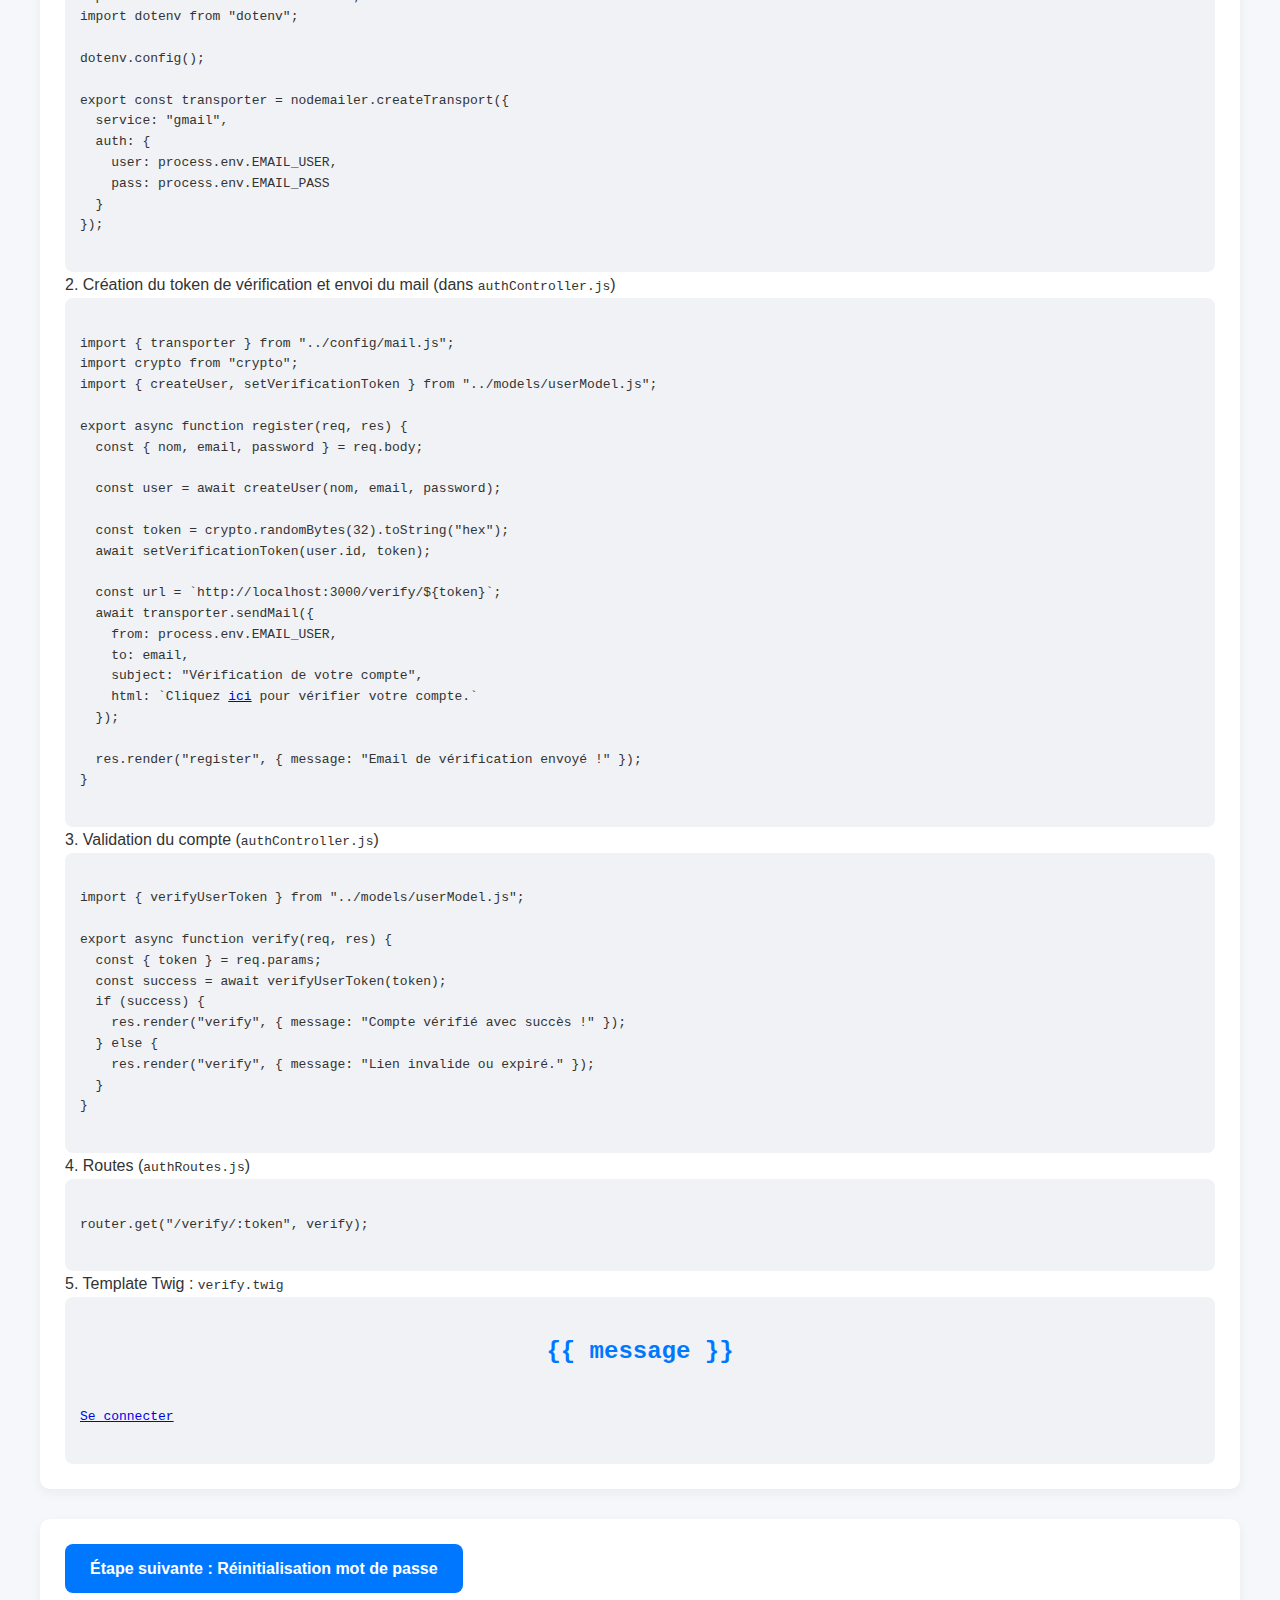
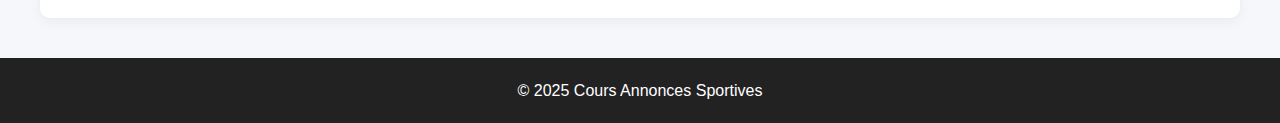
<file: 07-verification-email.html>
<!DOCTYPE html>
<html lang="fr">
<head>
  <meta charset="UTF-8">
  <meta name="viewport" content="width=device-width, initial-scale=1.0">
  <title>Étape 7 — Vérification d’email</title>
  <link rel="stylesheet" href="css/style.css">
</head>
<body>
  <header>
    <h1>Étape 7 — Vérification d’email</h1>
    <p>Envoyer un email de confirmation après l’inscription et valider le compte</p>
  <nav class="navbar">
  <a href="01-initialisation.html">Étape 1 — Initialisation du projet</a>
        <a href="02-twig.html">Étape 2 — Twig et premier rendu</a>
        <a href="03-mysql.html">Étape 3 — Connexion MySQL</a>
        <a href="04-mvc.html">Étape 4 — Structure MVC</a>
        <a href="05-auth-inscription.html">Étape 5 — Authentification (Inscription)</a>
        <a href="06-auth-connexion.html">Étape 6 — Authentification (Connexion)</a>
        <a href="07-verification-email.html">Étape 7 — Vérification d’email</a>
        <a href="08-reset-password.html">Étape 8 — Réinitialisation mot de passe</a>
        <a href="09-gestion-roles.html">Étape 9 — Gestion des rôles</a>
        <a href="10-crud-categories.html">Étape 10 — CRUD Catégories</a>
        <a href="11-crud-annonces.html">Étape 11 — CRUD Annonces + Upload images</a>
        <a href="12-securite-tests-deploiement.html">Étape 12 — Sécurité, tests et déploiement</a>
  </nav>
</header>

  <main>
    <section class="objectifs">
      <h2>Objectifs</h2>
      <ul>
        <li>Comprendre l’intérêt de la vérification d’email</li>
        <li>Envoyer un email avec Nodemailer et Gmail</li>
        <li>Créer un lien de confirmation unique pour l’utilisateur</li>
        <li>Valider le compte et activer l’accès aux fonctionnalités</li>
      </ul>
    </section>

    <section class="explanation">
      <h2>Pourquoi vérifier l’email ?</h2>
      <p>
        La vérification d’email permet de s’assurer que l’utilisateur est bien le propriétaire de l’adresse fournie. 
        Cela évite les comptes frauduleux et améliore la sécurité de votre application.
      </p>
    </section>

    <section class="commands">
      <h2>Installation</h2>
      <pre><code>
npm install nodemailer crypto
      </code></pre>

      <h2>Structure MVC mise à jour</h2>
      <pre><code>
/src
  /controllers
    authController.js
  /models
    userModel.js
  /routes
    authRoutes.js
  /config
    db.js
    jwt.js
    mail.js       # configuration Nodemailer
  /views
    register.twig
    verify.twig
.env
      </code></pre>
    </section>

    <section class="example">
      <h2>Exemple complet</h2>

      <p>1. Config Nodemailer : <code>src/config/mail.js</code></p>
      <pre><code>
import nodemailer from "nodemailer";
import dotenv from "dotenv";

dotenv.config();

export const transporter = nodemailer.createTransport({
  service: "gmail",
  auth: {
    user: process.env.EMAIL_USER,
    pass: process.env.EMAIL_PASS
  }
});
      </code></pre>

      <p>2. Création du token de vérification et envoi du mail (dans <code>authController.js</code>)</p>
      <pre><code>
import { transporter } from "../config/mail.js";
import crypto from "crypto";
import { createUser, setVerificationToken } from "../models/userModel.js";

export async function register(req, res) {
  const { nom, email, password } = req.body;

  const user = await createUser(nom, email, password);
  
  const token = crypto.randomBytes(32).toString("hex");
  await setVerificationToken(user.id, token);

  const url = `http://localhost:3000/verify/${token}`;
  await transporter.sendMail({
    from: process.env.EMAIL_USER,
    to: email,
    subject: "Vérification de votre compte",
    html: `Cliquez <a href="${url}">ici</a> pour vérifier votre compte.`
  });

  res.render("register", { message: "Email de vérification envoyé !" });
}
      </code></pre>

      <p>3. Validation du compte (<code>authController.js</code>)</p>
      <pre><code>
import { verifyUserToken } from "../models/userModel.js";

export async function verify(req, res) {
  const { token } = req.params;
  const success = await verifyUserToken(token);
  if (success) {
    res.render("verify", { message: "Compte vérifié avec succès !" });
  } else {
    res.render("verify", { message: "Lien invalide ou expiré." });
  }
}
      </code></pre>

      <p>4. Routes (<code>authRoutes.js</code>)</p>
      <pre><code>
router.get("/verify/:token", verify);
      </code></pre>

      <p>5. Template Twig : <code>verify.twig</code></p>
      <pre><code>
<h2>{{ message }}</h2>
<a href="/login">Se connecter</a>
      </code></pre>
    </section>

    <section class="next-step">
      <a href="08-reset-password.html" class="btn">Étape suivante : Réinitialisation mot de passe</a>
    </section>
  </main>

  <footer>
    <p>&copy; 2025 Cours Annonces Sportives</p>
  </footer>

  <script src="js/app.js"></script>
</body>
</html>
</file>
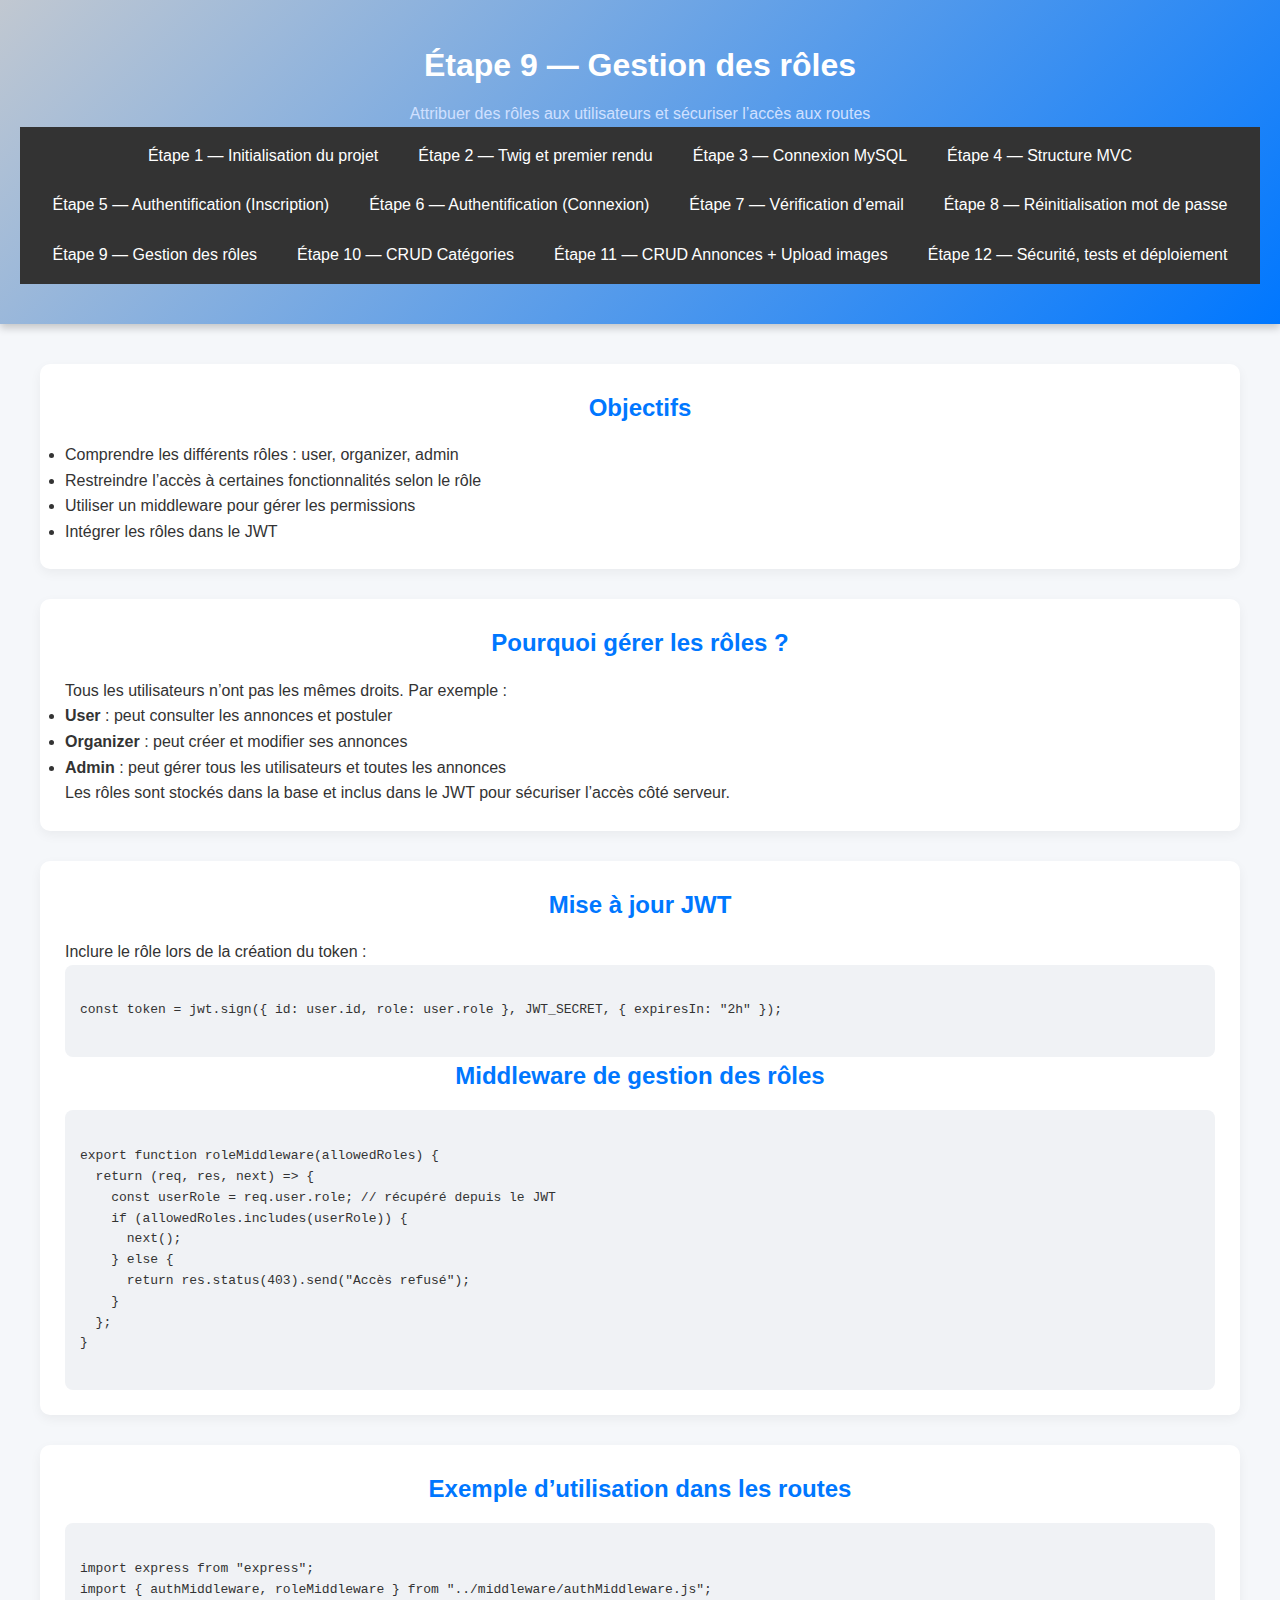
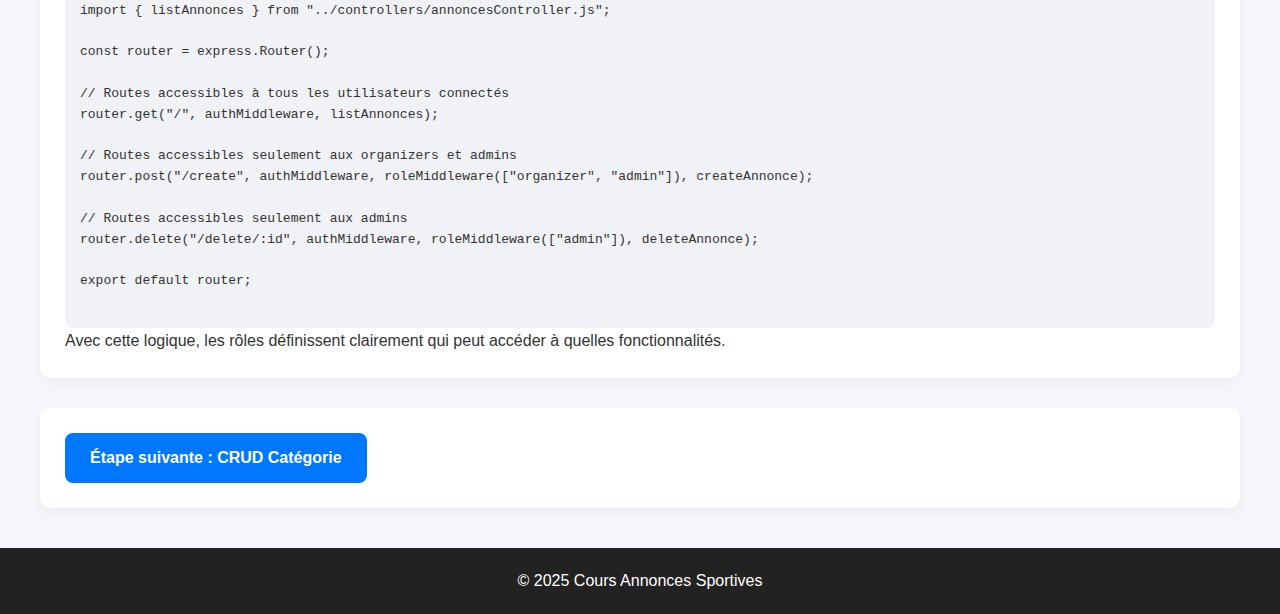
<file: 09-gestion-roles.html>
<!DOCTYPE html>
<html lang="fr">
<head>
  <meta charset="UTF-8">
  <meta name="viewport" content="width=device-width, initial-scale=1.0">
  <title>Étape 9 — Gestion des rôles</title>
  <link rel="stylesheet" href="css/style.css">
</head>
<body>
  <header>
    <h1>Étape 9 — Gestion des rôles</h1>
    <p>Attribuer des rôles aux utilisateurs et sécuriser l’accès aux routes</p>
  <nav class="navbar">
  <a href="01-initialisation.html">Étape 1 — Initialisation du projet</a>
        <a href="02-twig.html">Étape 2 — Twig et premier rendu</a>
        <a href="03-mysql.html">Étape 3 — Connexion MySQL</a>
        <a href="04-mvc.html">Étape 4 — Structure MVC</a>
        <a href="05-auth-inscription.html">Étape 5 — Authentification (Inscription)</a>
        <a href="06-auth-connexion.html">Étape 6 — Authentification (Connexion)</a>
        <a href="07-verification-email.html">Étape 7 — Vérification d’email</a>
        <a href="08-reset-password.html">Étape 8 — Réinitialisation mot de passe</a>
        <a href="09-gestion-roles.html">Étape 9 — Gestion des rôles</a>
        <a href="10-crud-categories.html">Étape 10 — CRUD Catégories</a>
        <a href="11-crud-annonces.html">Étape 11 — CRUD Annonces + Upload images</a>
        <a href="12-securite-tests-deploiement.html">Étape 12 — Sécurité, tests et déploiement</a>
  </nav>
  </header>

  <main>
    <section class="objectifs">
      <h2>Objectifs</h2>
      <ul>
        <li>Comprendre les différents rôles : user, organizer, admin</li>
        <li>Restreindre l’accès à certaines fonctionnalités selon le rôle</li>
        <li>Utiliser un middleware pour gérer les permissions</li>
        <li>Intégrer les rôles dans le JWT</li>
      </ul>
    </section>

    <section class="explanation">
      <h2>Pourquoi gérer les rôles ?</h2>
      <p>
        Tous les utilisateurs n’ont pas les mêmes droits. Par exemple :
      </p>
      <ul>
        <li><strong>User</strong> : peut consulter les annonces et postuler</li>
        <li><strong>Organizer</strong> : peut créer et modifier ses annonces</li>
        <li><strong>Admin</strong> : peut gérer tous les utilisateurs et toutes les annonces</li>
      </ul>
      <p>
        Les rôles sont stockés dans la base et inclus dans le JWT pour sécuriser l’accès côté serveur.
      </p>
    </section>

    <section class="commands">
      <h2>Mise à jour JWT</h2>
      <p>Inclure le rôle lors de la création du token :</p>
      <pre><code>
const token = jwt.sign({ id: user.id, role: user.role }, JWT_SECRET, { expiresIn: "2h" });
      </code></pre>

      <h2>Middleware de gestion des rôles</h2>
      <pre><code>
export function roleMiddleware(allowedRoles) {
  return (req, res, next) => {
    const userRole = req.user.role; // récupéré depuis le JWT
    if (allowedRoles.includes(userRole)) {
      next();
    } else {
      return res.status(403).send("Accès refusé");
    }
  };
}
      </code></pre>
    </section>

    <section class="example">
      <h2>Exemple d’utilisation dans les routes</h2>
      <pre><code>
import express from "express";
import { authMiddleware, roleMiddleware } from "../middleware/authMiddleware.js";
import { listAnnonces } from "../controllers/annoncesController.js";

const router = express.Router();

// Routes accessibles à tous les utilisateurs connectés
router.get("/", authMiddleware, listAnnonces);

// Routes accessibles seulement aux organizers et admins
router.post("/create", authMiddleware, roleMiddleware(["organizer", "admin"]), createAnnonce);

// Routes accessibles seulement aux admins
router.delete("/delete/:id", authMiddleware, roleMiddleware(["admin"]), deleteAnnonce);

export default router;
      </code></pre>

      <p>Avec cette logique, les rôles définissent clairement qui peut accéder à quelles fonctionnalités.</p>
    </section>

    <section class="next-step">
      <a href="10-crud-categorie.html" class="btn">Étape suivante : CRUD Catégorie</a>
    </section>
  </main>

  <footer>
    <p>&copy; 2025 Cours Annonces Sportives</p>
  </footer>

  <script src="js/app.js"></script>
</body>
</html>
</file>
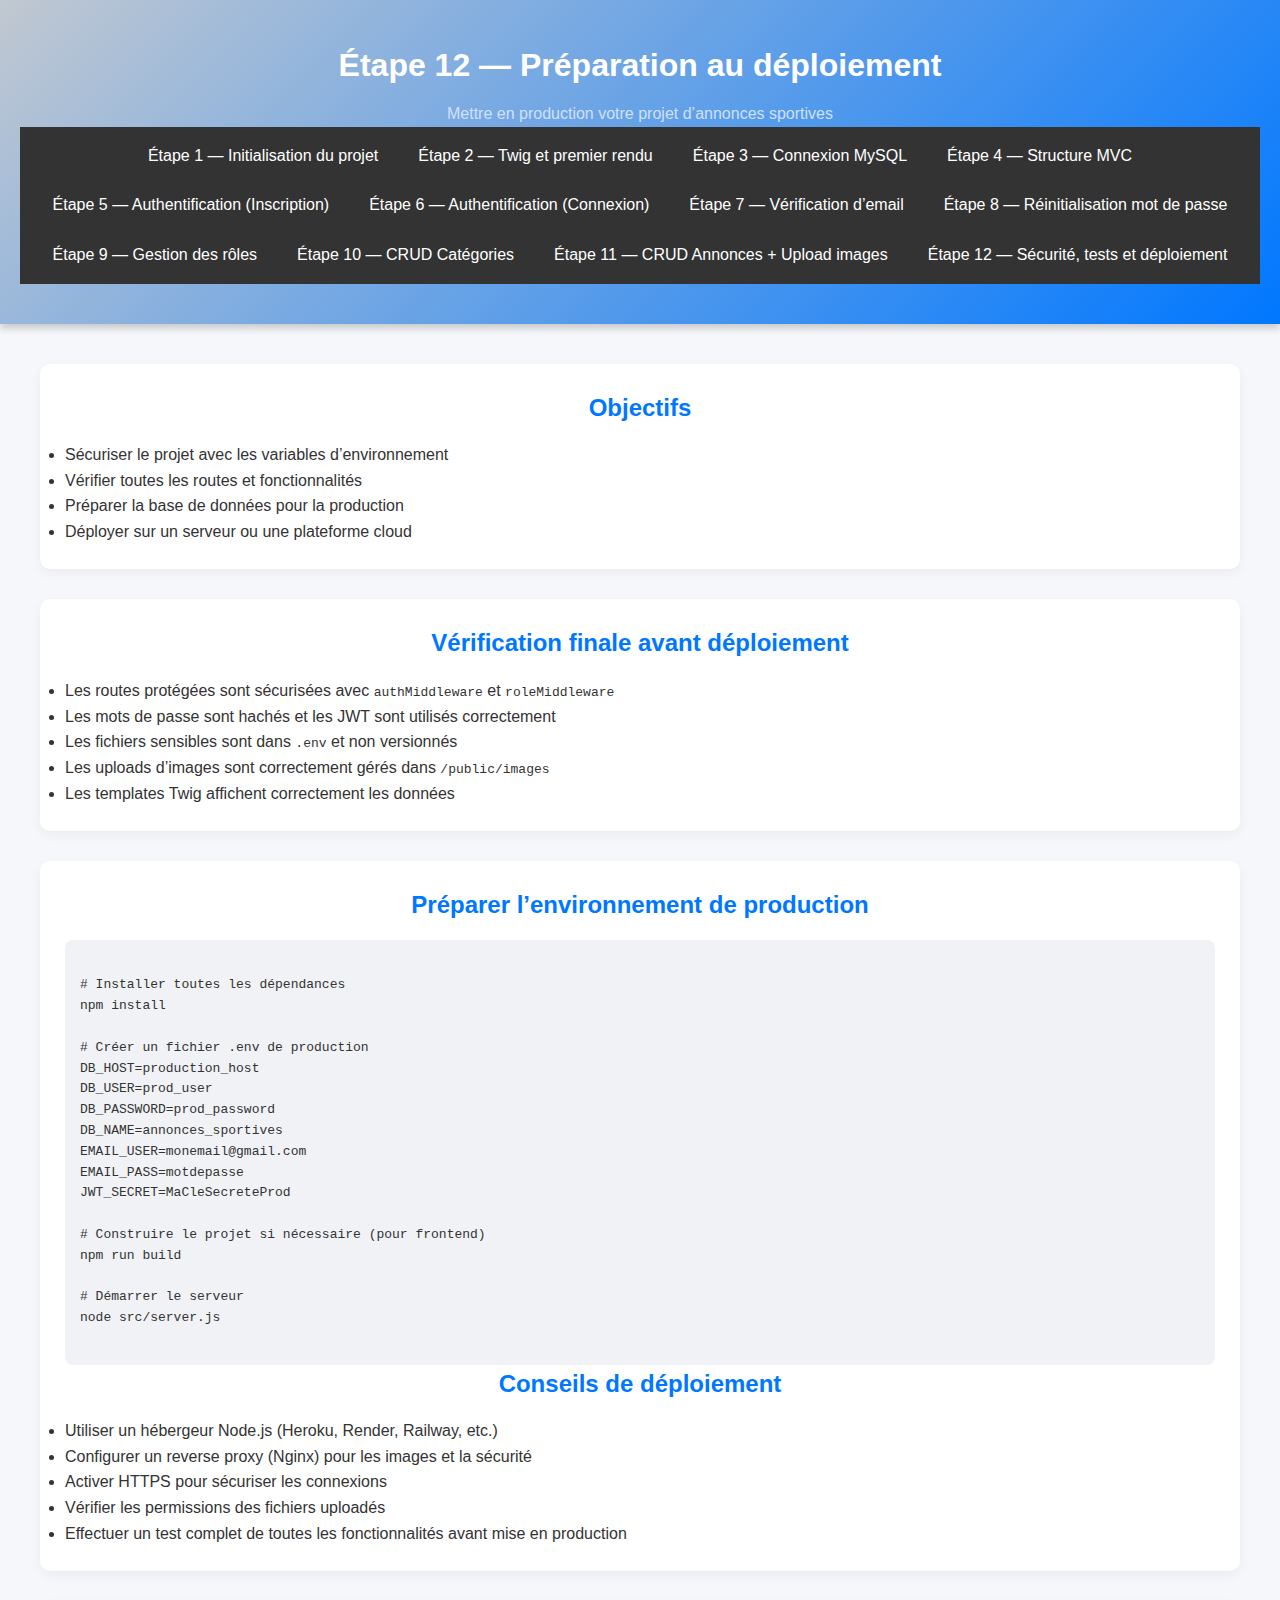
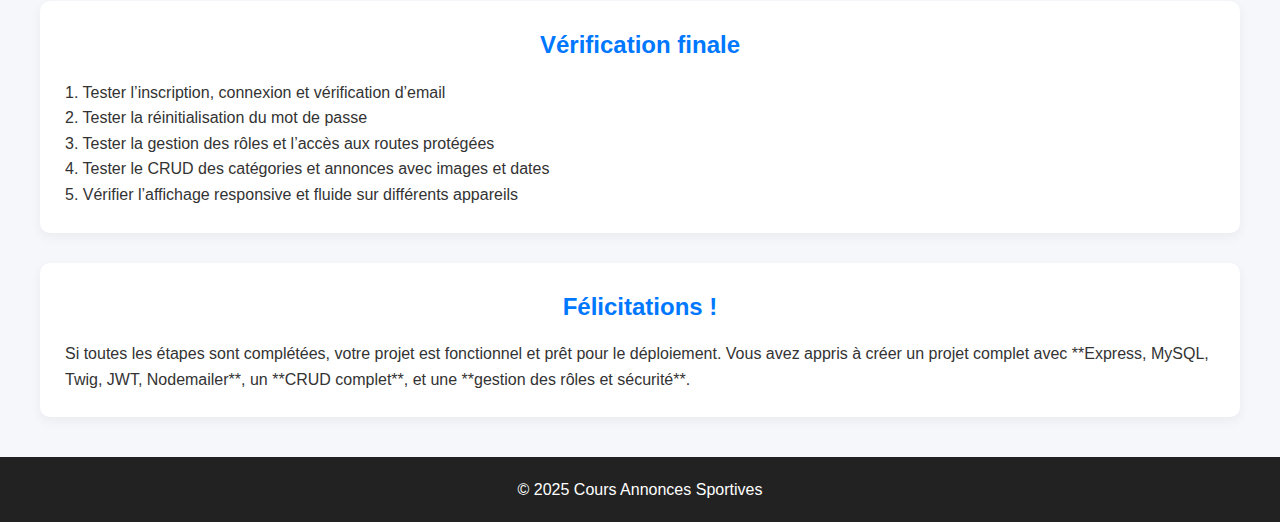
<file: 12-securite-tests-deploiement.html>
<!DOCTYPE html>
<html lang="fr">
<head>
  <meta charset="UTF-8">
  <meta name="viewport" content="width=device-width, initial-scale=1.0">
  <title>Étape 12 — Préparation au déploiement</title>
  <link rel="stylesheet" href="css/style.css">
</head>
<body>
  <header>
    <h1>Étape 12 — Préparation au déploiement</h1>
    <p>Mettre en production votre projet d’annonces sportives</p>
  <nav class="navbar">
  <a href="01-initialisation.html">Étape 1 — Initialisation du projet</a>
        <a href="02-twig.html">Étape 2 — Twig et premier rendu</a>
        <a href="03-mysql.html">Étape 3 — Connexion MySQL</a>
        <a href="04-mvc.html">Étape 4 — Structure MVC</a>
        <a href="05-auth-inscription.html">Étape 5 — Authentification (Inscription)</a>
        <a href="06-auth-connexion.html">Étape 6 — Authentification (Connexion)</a>
        <a href="07-verification-email.html">Étape 7 — Vérification d’email</a>
        <a href="08-reset-password.html">Étape 8 — Réinitialisation mot de passe</a>
        <a href="09-gestion-roles.html">Étape 9 — Gestion des rôles</a>
        <a href="10-crud-categories.html">Étape 10 — CRUD Catégories</a>
        <a href="11-crud-annonces.html">Étape 11 — CRUD Annonces + Upload images</a>
        <a href="12-securite-tests-deploiement.html">Étape 12 — Sécurité, tests et déploiement</a>
  </nav>
</header>

  <main>
    <section class="objectifs">
      <h2>Objectifs</h2>
      <ul>
        <li>Sécuriser le projet avec les variables d’environnement</li>
        <li>Vérifier toutes les routes et fonctionnalités</li>
        <li>Préparer la base de données pour la production</li>
        <li>Déployer sur un serveur ou une plateforme cloud</li>
      </ul>
    </section>

    <section class="explanation">
      <h2>Vérification finale avant déploiement</h2>
      <ul>
        <li>Les routes protégées sont sécurisées avec <code>authMiddleware</code> et <code>roleMiddleware</code></li>
        <li>Les mots de passe sont hachés et les JWT sont utilisés correctement</li>
        <li>Les fichiers sensibles sont dans <code>.env</code> et non versionnés</li>
        <li>Les uploads d’images sont correctement gérés dans <code>/public/images</code></li>
        <li>Les templates Twig affichent correctement les données</li>
      </ul>
    </section>

    <section class="commands">
      <h2>Préparer l’environnement de production</h2>
      <pre><code>
# Installer toutes les dépendances
npm install

# Créer un fichier .env de production
DB_HOST=production_host
DB_USER=prod_user
DB_PASSWORD=prod_password
DB_NAME=annonces_sportives
EMAIL_USER=monemail@gmail.com
EMAIL_PASS=motdepasse
JWT_SECRET=MaCleSecreteProd

# Construire le projet si nécessaire (pour frontend)
npm run build

# Démarrer le serveur
node src/server.js
      </code></pre>

      <h2>Conseils de déploiement</h2>
      <ul>
        <li>Utiliser un hébergeur Node.js (Heroku, Render, Railway, etc.)</li>
        <li>Configurer un reverse proxy (Nginx) pour les images et la sécurité</li>
        <li>Activer HTTPS pour sécuriser les connexions</li>
        <li>Vérifier les permissions des fichiers uploadés</li>
        <li>Effectuer un test complet de toutes les fonctionnalités avant mise en production</li>
      </ul>
    </section>

    <section class="example">
      <h2>Vérification finale</h2>
      <p>1. Tester l’inscription, connexion et vérification d’email</p>
      <p>2. Tester la réinitialisation du mot de passe</p>
      <p>3. Tester la gestion des rôles et l’accès aux routes protégées</p>
      <p>4. Tester le CRUD des catégories et annonces avec images et dates</p>
      <p>5. Vérifier l’affichage responsive et fluide sur différents appareils</p>
    </section>

    <section class="conclusion">
      <h2>Félicitations !</h2>
      <p>
        Si toutes les étapes sont complétées, votre projet est fonctionnel et prêt pour le déploiement.
        Vous avez appris à créer un projet complet avec **Express, MySQL, Twig, JWT, Nodemailer**, 
        un **CRUD complet**, et une **gestion des rôles et sécurité**.
      </p>
    </section>
  </main>

  <footer>
    <p>&copy; 2025 Cours Annonces Sportives</p>
  </footer>

  <script src="js/app.js"></script>
</body>
</html>
</file>
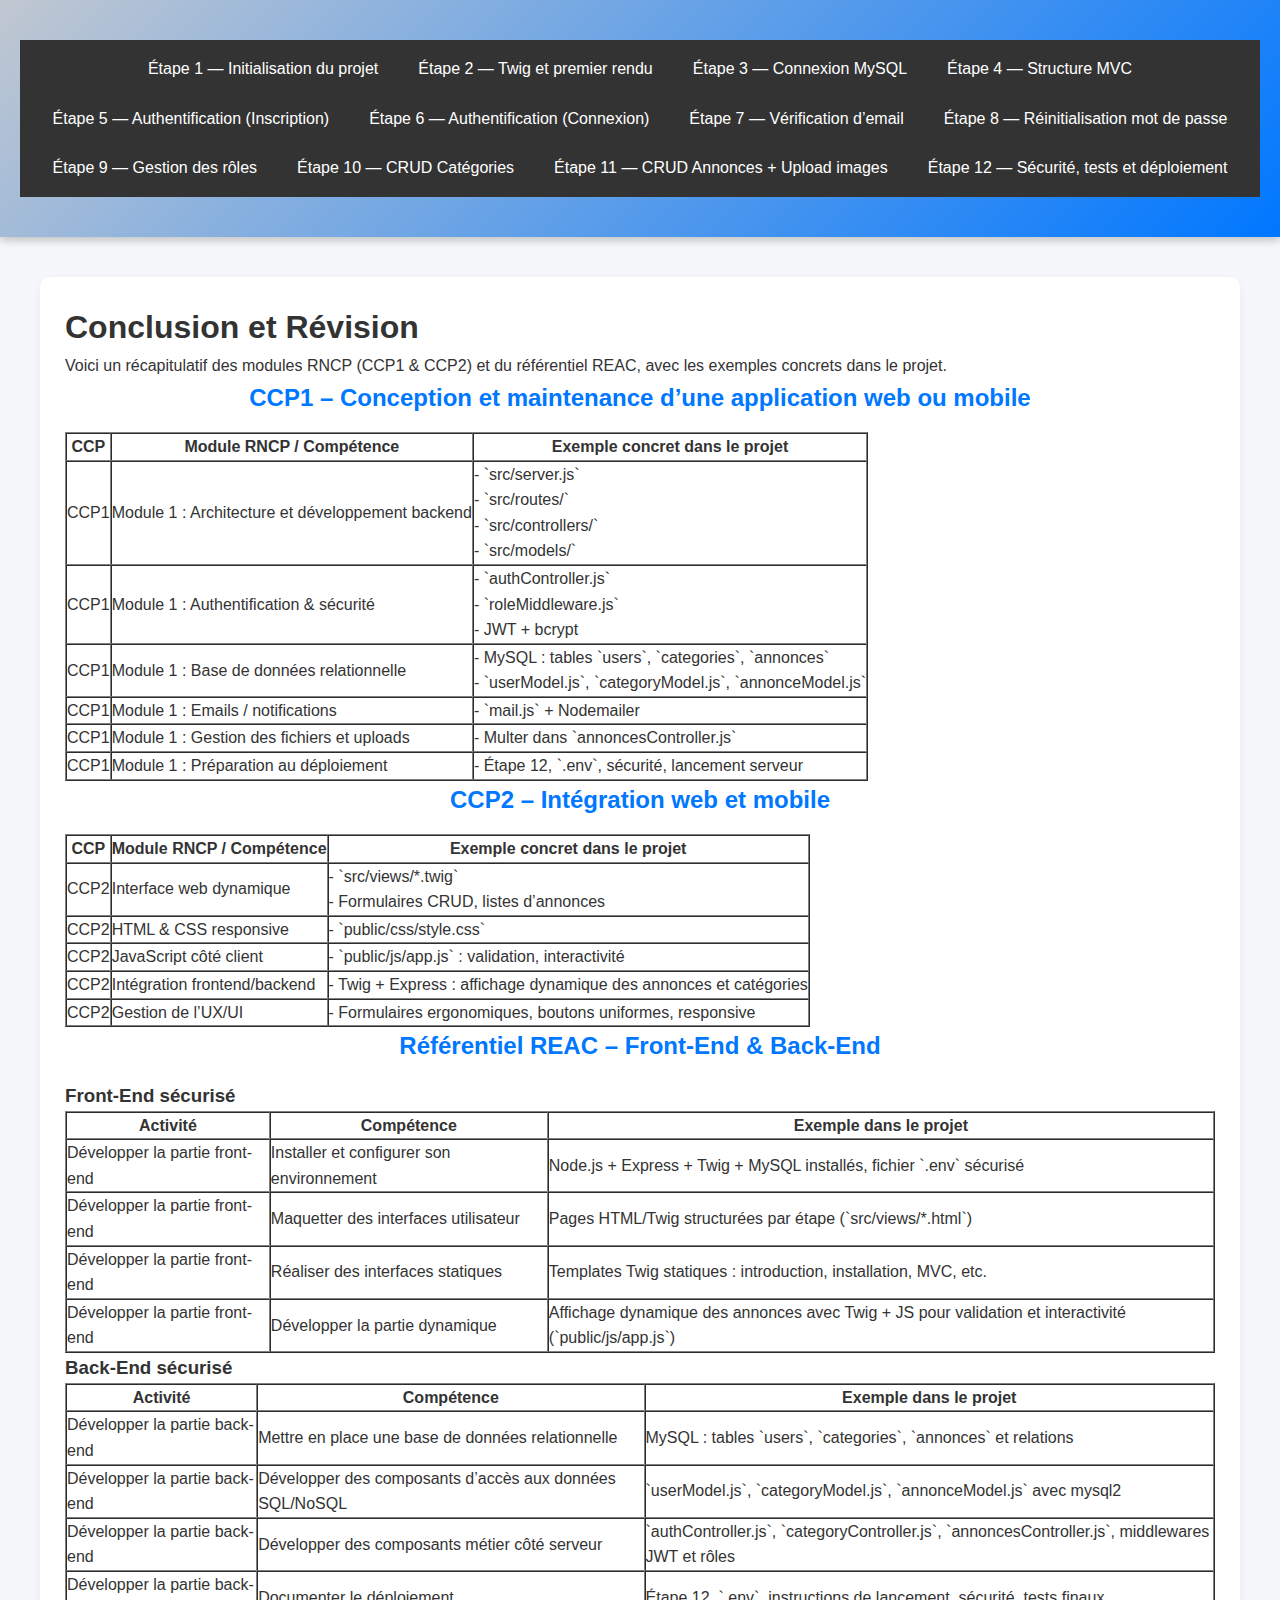
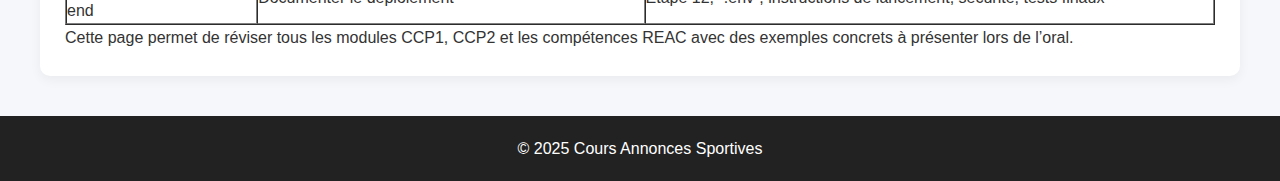
<file: conclusion.html>
<!DOCTYPE html>
<html lang="fr">
<head>
  <meta charset="UTF-8">
  <meta name="viewport" content="width=device-width, initial-scale=1.0">
  <title>Conclusion - Cours Annonces Sportives</title>
  <link rel="stylesheet" href="css/style.css">
</head>
<body>
  <!-- Navbar -->
  <header>
    <nav class="navbar">
  <a href="01-initialisation.html">Étape 1 — Initialisation du projet</a>
        <a href="02-twig.html">Étape 2 — Twig et premier rendu</a>
        <a href="03-mysql.html">Étape 3 — Connexion MySQL</a>
        <a href="04-mvc.html">Étape 4 — Structure MVC</a>
        <a href="05-auth-inscription.html">Étape 5 — Authentification (Inscription)</a>
        <a href="06-auth-connexion.html">Étape 6 — Authentification (Connexion)</a>
        <a href="07-verification-email.html">Étape 7 — Vérification d’email</a>
        <a href="08-reset-password.html">Étape 8 — Réinitialisation mot de passe</a>
        <a href="09-gestion-roles.html">Étape 9 — Gestion des rôles</a>
        <a href="10-crud-categories.html">Étape 10 — CRUD Catégories</a>
        <a href="11-crud-annonces.html">Étape 11 — CRUD Annonces + Upload images</a>
        <a href="12-securite-tests-deploiement.html">Étape 12 — Sécurité, tests et déploiement</a>
    </nav>
  </header>

  <main>
    <section>
      <h1>Conclusion et Révision</h1>
      <p>Voici un récapitulatif des modules RNCP (CCP1 & CCP2) et du référentiel REAC, avec les exemples concrets dans le projet.</p>

      <!-- CCP1 -->
      <h2>CCP1 – Conception et maintenance d’une application web ou mobile</h2>
      <table border="1" cellpadding="10" cellspacing="0">
        <thead>
          <tr>
            <th>CCP</th>
            <th>Module RNCP / Compétence</th>
            <th>Exemple concret dans le projet</th>
          </tr>
        </thead>
        <tbody>
          <tr>
            <td>CCP1</td>
            <td>Module 1 : Architecture et développement backend</td>
            <td>- `src/server.js`<br>- `src/routes/`<br>- `src/controllers/`<br>- `src/models/`</td>
          </tr>
          <tr>
            <td>CCP1</td>
            <td>Module 1 : Authentification & sécurité</td>
            <td>- `authController.js`<br>- `roleMiddleware.js`<br>- JWT + bcrypt</td>
          </tr>
          <tr>
            <td>CCP1</td>
            <td>Module 1 : Base de données relationnelle</td>
            <td>- MySQL : tables `users`, `categories`, `annonces`<br>- `userModel.js`, `categoryModel.js`, `annonceModel.js`</td>
          </tr>
          <tr>
            <td>CCP1</td>
            <td>Module 1 : Emails / notifications</td>
            <td>- `mail.js` + Nodemailer</td>
          </tr>
          <tr>
            <td>CCP1</td>
            <td>Module 1 : Gestion des fichiers et uploads</td>
            <td>- Multer dans `annoncesController.js`</td>
          </tr>
          <tr>
            <td>CCP1</td>
            <td>Module 1 : Préparation au déploiement</td>
            <td>- Étape 12, `.env`, sécurité, lancement serveur</td>
          </tr>
        </tbody>
      </table>

      <!-- CCP2 -->
      <h2>CCP2 – Intégration web et mobile</h2>
      <table border="1" cellpadding="10" cellspacing="0">
        <thead>
          <tr>
            <th>CCP</th>
            <th>Module RNCP / Compétence</th>
            <th>Exemple concret dans le projet</th>
          </tr>
        </thead>
        <tbody>
          <tr>
            <td>CCP2</td>
            <td>Interface web dynamique</td>
            <td>- `src/views/*.twig`<br>- Formulaires CRUD, listes d’annonces</td>
          </tr>
          <tr>
            <td>CCP2</td>
            <td>HTML & CSS responsive</td>
            <td>- `public/css/style.css`</td>
          </tr>
          <tr>
            <td>CCP2</td>
            <td>JavaScript côté client</td>
            <td>- `public/js/app.js` : validation, interactivité</td>
          </tr>
          <tr>
            <td>CCP2</td>
            <td>Intégration frontend/backend</td>
            <td>- Twig + Express : affichage dynamique des annonces et catégories</td>
          </tr>
          <tr>
            <td>CCP2</td>
            <td>Gestion de l’UX/UI</td>
            <td>- Formulaires ergonomiques, boutons uniformes, responsive</td>
          </tr>
        </tbody>
      </table>

      <!-- REAC -->
      <h2>Référentiel REAC – Front-End & Back-End</h2>

      <h3>Front-End sécurisé</h3>
      <table border="1" cellpadding="10" cellspacing="0">
        <thead>
          <tr>
            <th>Activité</th>
            <th>Compétence</th>
            <th>Exemple dans le projet</th>
          </tr>
        </thead>
        <tbody>
          <tr>
            <td>Développer la partie front-end</td>
            <td>Installer et configurer son environnement</td>
            <td>Node.js + Express + Twig + MySQL installés, fichier `.env` sécurisé</td>
          </tr>
          <tr>
            <td>Développer la partie front-end</td>
            <td>Maquetter des interfaces utilisateur</td>
            <td>Pages HTML/Twig structurées par étape (`src/views/*.html`)</td>
          </tr>
          <tr>
            <td>Développer la partie front-end</td>
            <td>Réaliser des interfaces statiques</td>
            <td>Templates Twig statiques : introduction, installation, MVC, etc.</td>
          </tr>
          <tr>
            <td>Développer la partie front-end</td>
            <td>Développer la partie dynamique</td>
            <td>Affichage dynamique des annonces avec Twig + JS pour validation et interactivité (`public/js/app.js`)</td>
          </tr>
        </tbody>
      </table>

      <h3>Back-End sécurisé</h3>
      <table border="1" cellpadding="10" cellspacing="0">
        <thead>
          <tr>
            <th>Activité</th>
            <th>Compétence</th>
            <th>Exemple dans le projet</th>
          </tr>
        </thead>
        <tbody>
          <tr>
            <td>Développer la partie back-end</td>
            <td>Mettre en place une base de données relationnelle</td>
            <td>MySQL : tables `users`, `categories`, `annonces` et relations</td>
          </tr>
          <tr>
            <td>Développer la partie back-end</td>
            <td>Développer des composants d’accès aux données SQL/NoSQL</td>
            <td>`userModel.js`, `categoryModel.js`, `annonceModel.js` avec mysql2</td>
          </tr>
          <tr>
            <td>Développer la partie back-end</td>
            <td>Développer des composants métier côté serveur</td>
            <td>`authController.js`, `categoryController.js`, `annoncesController.js`, middlewares JWT et rôles</td>
          </tr>
          <tr>
            <td>Développer la partie back-end</td>
            <td>Documenter le déploiement</td>
            <td>Étape 12, `.env`, instructions de lancement, sécurité, tests finaux</td>
          </tr>
        </tbody>
      </table>

      <p>Cette page permet de réviser tous les modules CCP1, CCP2 et les compétences REAC avec des exemples concrets à présenter lors de l’oral.</p>
    </section>
  </main>

  <footer>
    <p>&copy; 2025 Cours Annonces Sportives</p>
  </footer>

  <script src="js/app.js"></script>
</body>
</html>
</file>
<file: css/style.css>
/* Reset */
* {
  margin: 0;
  padding: 0;
 }

body {
  font-family: "Segoe UI", Tahoma, sans-serif;
  line-height: 1.6;
  background: #f5f7fa;
  color: #333;
}

/* Header */
header {
  background: linear-gradient(135deg, #c1c8d1, #0077ff);
  color: #fff;
  text-align: center;
  padding: 40px 20px;
  box-shadow: 0 4px 8px rgba(0,0,0,0.2);
}

header h1 {
  font-size: 2rem;
  margin-bottom: 10px;
}

header p {
  font-size: 1rem;
  color: #d0e0ff;
}

/* Main */
main {
  max-width: 1200px;
  margin: 40px auto;
  padding: 0 20px;
}

h2 {
  text-align: center;
  margin-bottom: 30px;
  font-size: 1.8rem;
  color: #004aad;
}

/* Grid */
.grid {
  display: grid;
  grid-template-columns: repeat(auto-fit, minmax(250px, 1fr));
  gap: 20px;
}

/* Cards */
.card {
  display: block;
  background: #fff;
  padding: 20px;
  border-radius: 12px;
  text-decoration: none;
  color: #333;
  font-weight: 600;
  border: 2px solid transparent;
  transition: all 0.3s ease;
  box-shadow: 0 4px 10px rgba(0,0,0,0.1);
}

.card:hover {
  border-color: #004aad;
  transform: translateY(-5px);
  box-shadow: 0 6px 15px rgba(0,0,0,0.15);
  color: #004aad;
}

/* Footer */
footer {
  text-align: center;
  padding: 20px;
  background: #222;
  color: #fff;
  margin-top: 40px;
}

/* Responsive text */
@media (max-width: 768px) {
  header h1 {
    font-size: 1.6rem;
  }

  h2 {
    font-size: 1.5rem;
  }
}
section {
  background: #fff;
  padding: 25px;
  margin-bottom: 30px;
  border-radius: 10px;
  box-shadow: 0 4px 12px rgba(0,0,0,0.05);
  transition: transform 0.3s ease, box-shadow 0.3s ease;
}

section:hover {
  transform: translateY(-3px);
  box-shadow: 0 6px 20px rgba(0,0,0,0.08);
}

section h2 {
  color: #0077ff;
  margin-bottom: 15px;
  font-size: 1.5rem;
}

pre {
  background: #f0f2f5;
  padding: 15px;
  border-radius: 8px;
  overflow-x: auto;
}

.btn {
  display: inline-block;
  padding: 12px 25px;
  background: #0077ff;
  color: #fff;
  border-radius: 8px;
  text-decoration: none;
  font-weight: 600;
  transition: background 0.3s ease;
}

.btn:hover {
  background: #005bb5;
}



.navbar {
  display: flex;
  flex-wrap: wrap;
  gap: 0.5rem;
  justify-content: center;
  background-color: #333;
  padding: 0.5rem;
}
.navbar a {
  color: #fff;
  text-decoration: none;
  padding: 0.5rem 1rem;
  border-radius: 5px;
}
.navbar a:hover {
  background-color: #007bff;
}
</file>
